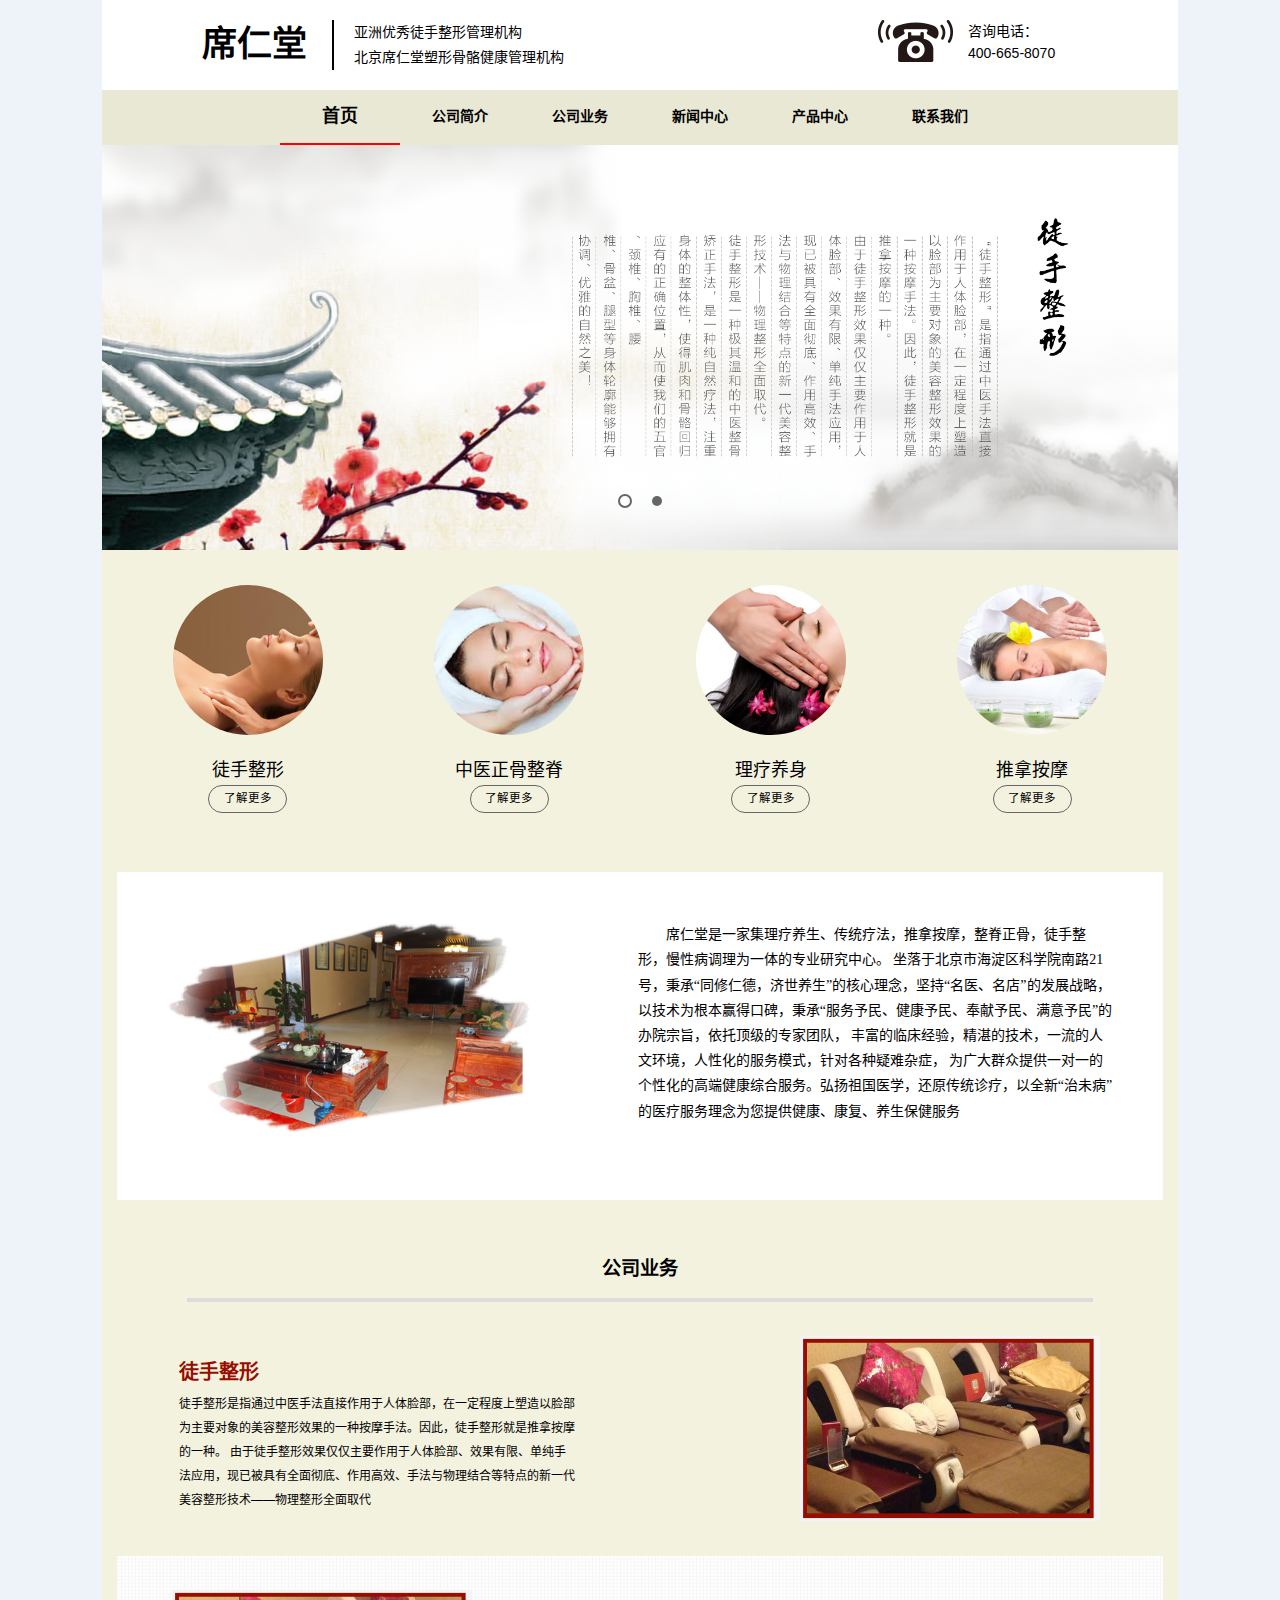
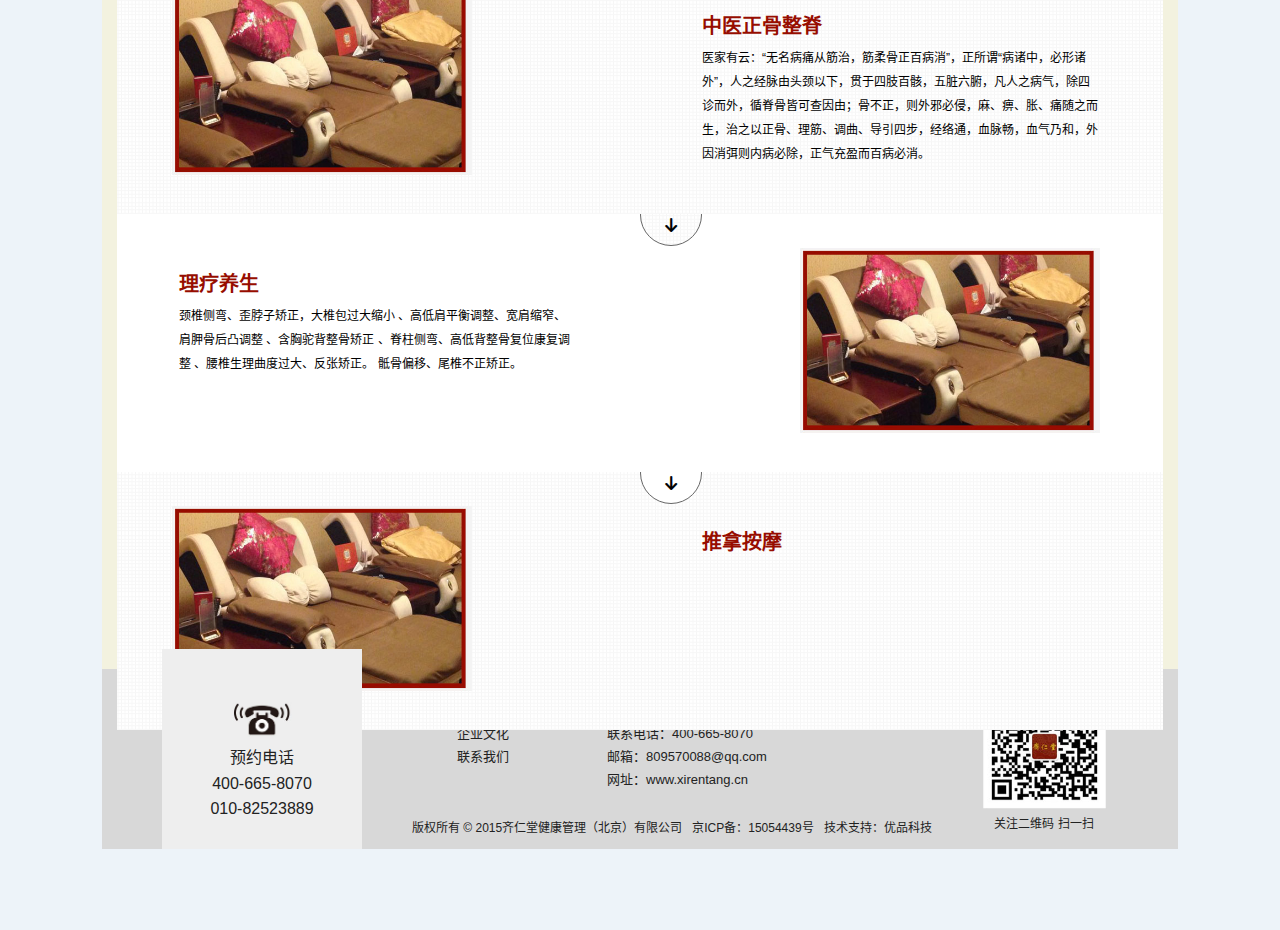
<file: index.html>
<!DOCTYPE html>
<html lang="zh-cn">
<head>
    <meta charset="utf-8">
    <meta http-equiv="X-UA-Compatible" content="IE=edge">
    <meta name="viewport" content="width=device-width, initial-scale=1.0">
    <script src="js/jquery-1.9.1.js"></script>
    <link href="css/style.css" rel="stylesheet" type="text/css">
    <script src="js/js.js"></script>
    <title>席仁堂</title>
    <style>
        #one{width: 100%;height: 405px;background-color: #3c763d;position: relative;overflow: hidden}
        #one div.controller{display: none;position: absolute;width: 30px;height: 60px;top: 1.4rem;
            background-color:transparent;font-size: 45px;font-weight: bold;color: orange;text-align: center;
            line-height: 60px;font-family:宋体}
        #one div.controller.on{background-color: rgba(0,0,0,.2);cursor: pointer}
        #one div.left{left: .2rem;}
        #one div.right{right: .2rem;}
        .list{width: 20000px;height: 100%;background-color: #2b2b2b;position: absolute}
        .list li{float: left;}
        .list li img{width: 1092px ; height: 100%;}
        #one .num{bottom: 40px;left: 0;position: absolute;text-align: center;width: 100%;}
        #one .num li{display: inline-block;width: .08rem;height: .08rem;border-radius: 50%;background-color: #666;
            cursor: pointer;margin: 0 .08rem;vertical-align: middle;}
        #one .num li.on{background-color: #fff;border: 2px solid #666;}
        #two{width: 100%;height: 13.43rem;background-color:#f4f4f4;}
        #two div.more{width: 100%;height: 2.1rem;margin-bottom: .3rem}
        .more-list{width: 100%;height: 100%;box-sizing: border-box;font-size: 15px;list-style: none}
        .more-list li{float: left;width: 25%;height: 100%;background-repeat: no-repeat;text-align: center}
        .more-list li div{width: 150px;height:150px;margin: 20px auto;border-radius: 50%;}
        .more-list li:nth-child(1) div{ background-image: url("img/14.jpg");background-size: cover;}
        .more-list li:nth-child(2) div{ background-image: url("img/9.jpg");background-size: cover}
        .more-list li:nth-child(3) div{ background-image: url("img/10.jpg");background-size: cover}
        .more-list li:nth-child(4) div{ background-image: url("img/13.jpg");background-size: cover}
        .more-list p{font-size: .14rem;height: 30px;line-height: 30px;}
        .more-list span{line-height: .2rem;display: inline-block;width: .6rem;height: .2rem;border: 1px solid #666;
       font-size: .09rem;border-radius: 50px;cursor: pointer;}
        .company{width: 100%;height: 327.84px;background-color: #fff}
        .company_img{width:45%;height:100%;text-align: center;float: left;box-sizing: border-box;padding:50px 40px;}
        .company_img img{width: 373px;height: 210px}
        .company_txt{width:55%;height: 100%;float: left;font-size: .11rem;line-height: 1.8;overflow: hidden}
        .company_txt p{margin:50px;text-indent: 2em;font-family: 微软雅黑;font-size: 14px}

        /*业务start*/
        .yewu{width: 100%;height: 10rem;line-height: 2;}
        .yewu h2{font-size: .15rem;margin-top: 50px;margin-bottom: 10px}
        .yewu-list{width: 100%;height: 1092.8px;}
        .yewu-list li{width: 100%;height: 258px;overflow: hidden;}
        .yewu-li{width: 50%;height: 50%;float: left;margin-top:50px;box-sizing: border-box;padding: 0 62px}
        .yewu-list h3{ font-size:20px;text-align: left;color: red}
        .yewu-list p{font-size: 12px}
        .yewu-li-img{width: 50%;height: 100%;float: left}
        .yewu-li-img img{width: 300px;height: 185px;margin-top: 34px}
        .yewu-list li:nth-child(odd) img{margin-left: 160px;}
        .yewu-list li:nth-child(even) img{margin-left: 55px}
        .yewu-list li:nth-child(even){background-image: url("img/bg.png")}
        .yewu-list li:nth-child(3),.yewu-list li:nth-child(4){background-color:#fff;position: relative}
        /*向下按钮start*/
        @media screen and (max-width: 960px) {
            .down {
                display: none;
            }
        }
        .down{width: 60px;height: 60px;border: 1px solid #666;position: absolute;left: 50%;top: -30px;
            font-size: 15px;border-radius: 50%;color: black;}
        .down i{position: absolute;left: 37%;top: 41%}
        .down1{background-image: url("img/bg.png")}
        .down2{background-color: #fff}
        /*业务end*/
    </style>
</head>
<body>
<header id="header">
    <div class="logo">
        <div class="logo-left">
            <div class="logo-left1">
                <a href="index.html">席仁堂</a>
            </div>
            <div class="logo-left2">
                <p>亚洲优秀徒手整形管理机构</p>
                <p>北京席仁堂塑形骨骼健康管理机构</p>
            </div>
        </div>
        <div class="logo-right">
            <img src="img/dianhua.png">
            <div class="tel">
                <p>咨询电话：</p>
                <p>400-665-8070</p>
            </div>
        </div>
    </div>
</header>

    <nav id="nav">
        <ul>
            <li><a href="index.html">首页</a></li>
            <li id="jianjie"><a href="#">公司简介</a></li>
            <li id="yewu"><a href="#">公司业务</a></li>
            <li><a href="news_center.html">新闻中心</a></li>
            <li><a href="product_center.html">产品中心</a></li>
            <li><a href="contact.html">联系我们</a></li>
        </ul>
    </nav>
    <!--轮播图-->
  <section id="one">
        <ul class="list">
            <li><img src="img/gundong.png" alt=""></li>
            <li><img src="img/gundong2.jpg" alt=""></li>
        </ul>
        <ul class="num">
        </ul>
        <div class="controller left"><span>&lt;</span></div>
        <div class="controller right"><span>&gt;</span></div>
    </section>
<section id="two">
    <div style="width: 100%; height: 100%; background-color: #f3f2df; box-sizing: border-box; padding: 15px">

         <div class="more">
                <ul class="more-list">
                    <li>
                        <div></div>
                        <p>徒手整形</p>
                        <span id="tushou">了解更多</span>
                    </li>
                    <li>
                        <div></div>
                        <p>中医正骨整脊</p>
                        <span id="zhenggu">了解更多</span>
                    </li>
                    <li>
                        <div></div>
                        <p>理疗养身</p>
                        <span id="liliao">了解更多</span>
                    </li>
                    <li>
                        <div></div>
                        <p>推拿按摩</p>
                        <span id="anmo">了解更多</span>
                    </li>
                </ul>
            </div>
            <div class="company">
                <div class="company_img">
                    <img src="img/company.png" alt="">
                </div>
                <div class="company_txt">
                    <p>
                        席仁堂是一家集理疗养生、传统疗法，推拿按摩，整脊正骨，徒手整形，慢性病调理为一体的专业研究中心。
                        坐落于北京市海淀区科学院南路21号，秉承“同修仁德，济世养生”的核心理念，坚持“名医、名店”的发展战略，
                        以技术为根本赢得口碑，秉承“服务予民、健康予民、奉献予民、满意予民”的办院宗旨，依托顶级的专家团队，
                        丰富的临床经验，精湛的技术，一流的人文环境，人性化的服务模式，针对各种疑难杂症，
                        为广大群众提供一对一的个性化的高端健康综合服务。弘扬祖国医学，还原传统诊疗，以全新“治未病”
                        的医疗服务理念为您提供健康、康复、养生保健服务
                    </p>
                </div>
            </div>
            <div class="yewu" id="yewu">
                <h2 style="text-align: center">公司业务</h2>
                <ul class="yewu-list">
                    <li>
                        <div class="line" style="border: 2px solid gainsboro;margin: 0 70px"></div>
                            <div class="yewu-li">
                                <h3 style="color: #970d00">徒手整形</h3>
                                <p>
                                    徒手整形是指通过中医手法直接作用于人体脸部，在一定程度上塑造以脸部为主要对象的美容整形效果的一种按摩手法。因此，徒手整形就是推拿按摩的一种。
                            由于徒手整形效果仅仅主要作用于人体脸部、效果有限、单纯手法应用，现已被具有全面彻底、作用高效、手法与物理结合等特点的新一代美容整形技术——物理整形全面取代</p>
                    
                                </p>
                            </div>
                            <div class="yewu-li-img">
                                <img src="img/tushou.jpg" alt="">
                        </div>
                    </li>
                    <li>
                        <div class="yewu-li-img">
                            <img src="img/tushou.jpg" alt="">
                        </div>
                        <div class="yewu-li">
                            <h3 style="color: #970d00">中医正骨整脊</h3>
                            <p>
                                医家有云：“无名病痛从筋治，筋柔骨正百病消”，正所谓“病诸中，必形诸外”，人之经脉由头颈以下，贯于四肢百骸，五脏六腑，凡人之病气，除四诊而外，循脊骨皆可查因由；骨不正，则外邪必侵，麻、痹、胀、痛随之而生，治之以正骨、理筋、调曲、导引四步，经络通，血脉畅，血气乃和，外因消弭则内病必除，正气充盈而百病必消。
                    
                            </p>
                        </div>
                    </li>
                    <li>
                        <div class="down down1">
                            <i id="down-1" class="icon iconfont">&#xe62e;</i>
                        </div>
                        <div class="yewu-li">
                            <h3 style="color: #970d00">理疗养生</h3>
                            <p>
                                颈椎侧弯、歪脖子矫正，大椎包过大缩小 、高低肩平衡调整、宽肩缩窄、肩胛骨后凸调整 、含胸驼背整骨矫正 、脊柱侧弯、高低背整骨复位康复调整 、腰椎生理曲度过大、反张矫正。 骶骨偏移、尾椎不正矫正。
                    
                            </p>
                        </div>
                        <div class="yewu-li-img">
                            <img src="img/tushou.jpg" alt="">
                        </div>

                    </li>
                    <li>
                        <div class="yewu-li-img">
                            <img src="img/tushou.jpg" alt="">
                        </div>
                        <div class="yewu-li">
                            <h3 style="color: #970d00">推拿按摩</h3>
                            <p></p>
                        </div>
                        <div class="down down2">
                            <i id="down-2" class="icon iconfont">&#xe62e;</i>
                        </div>
                    </li>
                </ul>
            </div>


        </div>
    <div id="goTop">
        <a href="#"><img src="img/goTop.png"></a>
    </div>
</section>
    <footer>
        <div class="tel">
            <img src="img/tel.jpg">
            <p>预约电话</p>
            <p>400-665-8070</p>
            <p>010-82523889</p>
        </div>
        <div class="middle_foot">
            <div class="foot_1">
                <ul>
                    <li><a title="人才招聘" href="#" target="_blank">人才招聘</a></li>
                    <li><a title="企业文化" href="#" target="_blank">企业文化</a></li>
                    <li><a title="联系我们" href="#" target="_blank">联系我们</a></li>
                </ul>
            </div>
            <div class="foot_2">
                <ul>
                    <li>地址：北京市海淀区科学院南路21号</li>
                    <li>联系电话：400-665-8070</li>
                    <li>邮箱：<a href="mailto:809570088@qq.com">809570088@qq.com</a></li>
                    <li>网址：<a href="http://www.xirentang.cn">www.xirentang.cn</a></li>
                </ul>
            </div>
            <div class="copyright">
                <p>版权所有&nbsp;&copy;&nbsp;2015齐仁堂健康管理（北京）有限公司&nbsp;&nbsp;&nbsp;京ICP备：<a href="http://www.miitbeian.gov.cn/" target="_self">15054439号</a>&nbsp;&nbsp;&nbsp;技术支持：优品科技</p>
            </div>
        </div>
        <div class="qrCode">
            <img src="img/qrCode.jpg" >
            <p>关注二维码 扫一扫</p>
        </div>
    </footer>
<script>
    var cssEl =  document.createElement('style');
    document.documentElement.firstElementChild.appendChild(cssEl);
    //设置html的font-size
    function setRem(){
        var dpr = 1;
        var pxPerRem = document.documentElement.clientWidth * dpr / 10;
        cssEl.innerHTML = 'html{font-size:' + pxPerRem + 'px!important;}';
    };
    //1rem = 136px
    setRem();
</script>

    <script>
        //nav样式
        $(function () {
            $("#one").hover(function () {
                $('.controller').addClass('on').stop().show(500)
            }, function () {
                $('.controller').stop().hide(500)
            });
        });
        //轮播
        $(function(){
            var i=0;
            // 克隆节点
            var clone=$(".list li").first().clone();
            $(".list").append(clone);
            var size=$(".list li").size();
            //创建底部按钮
            for(var j=0;j<size-1;j++){
                $(".num").append("<li></li>")
            }
            $(".num li:first").addClass("on")
            //left
            $(".left").click(function(){
                moveL();
            });
            //right
            $(".right").click(function(){
                moveR();
            });
            function moveL(){
                i++;
                if(i==size){
                    $(".list").css('left',0);
                    i=1;
                };
                if(i==4){
                    $(".num li").eq(0).addClass('on').siblings().removeClass('on')
                }
                $(".list").stop().animate({
                    left:-1092*i
                },500);
                $(".num li").eq(i).addClass('on').siblings().removeClass('on')
            }
            function moveR(){
                i--;
                if(i==-1){
                    $(".list").css('left',-(size-1)*1092)
                    i=size-2;
                }
                $(".list").stop().animate({
                    left:-1092*i
                },500);
                $(".num li").eq(i).addClass('on').siblings().removeClass('on')
            }

            //底部圆点鼠标悬浮事件
            $(".num li").hover(function(){
                var index=$(this).index();
                i=index;
                $(".list").stop().animate({
                    left:-1092*index
                },500);
                $(this).addClass('on').siblings().removeClass('on')
            })
            // 自动播放
            var timer=setInterval(function(){
                moveL();
            },4000);

            $("#one").hover(function(){
                clearInterval(timer)
            },function(){
                timer=setInterval(function(){
                    moveL();
                },4000)
            })
        })
        //导航到指定位置
        $(function () {
            $("#jianjie").click(function () {
                var len = $(".more-list").offset().top;
                $('html,body').animate({scrollTop: len}, 800);
            });

            $("#yewu").click(function () {
                var len = $(".yewu").offset().top - 50;
                $('html,body').animate({scrollTop: len}, 800);
            });

            $(".down1").click(function () {
                var len = $(".yewu-list li:eq(2)").offset().top;
                $('html,body').animate({scrollTop: len}, 500);
            });

            $(".down2").click(function () {
                var len = $(".yewu-list li:eq(3)").offset().top;
                $('html,body').animate({scrollTop: len}, 500);
            })
        })


    </script>
</body>
</html>
</file>
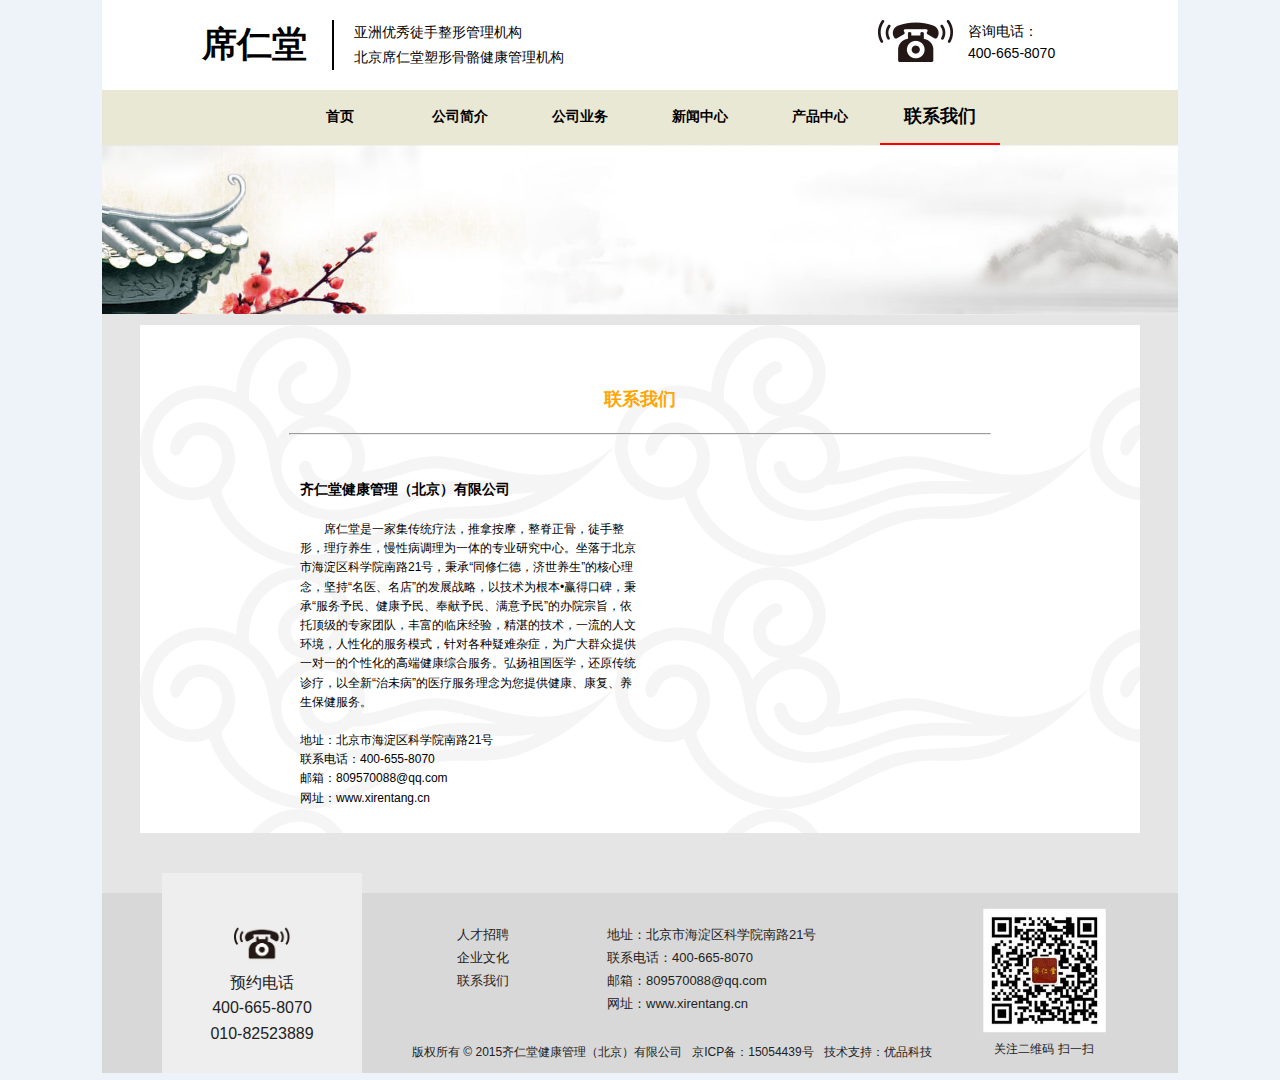
<file: contact.html>
<!DOCTYPE html>
<html lang="en">
<head>
    <meta charset="UTF-8">
    <title>席仁堂</title>
    <script src="js/jquery-1.9.1.js"></script>
    <script src="js/js.js"></script>
    <script type="text/javascript" src="http://webapi.amap.com/maps?v=1.3&key=45aa6861dc4175a5945d67177f4d7147"></script>
    <link href="css/style.css" rel="stylesheet" type="text/css" >
    <link rel="icon" href="img/icon.png" />
</head>
<body>
<header id="header">
    <div class="logo">
        <div class="logo-left">
            <div class="logo-left1">
                <a href="index.html">席仁堂</a>
            </div>
            <div class="logo-left2">
                <p>亚洲优秀徒手整形管理机构</p>
                <p>北京席仁堂塑形骨骼健康管理机构</p>
            </div>
        </div>
        <div class="logo-right">
            <img src="img/dianhua.png">
            <div class="tel">
                <p>咨询电话：</p>
                <p>400-665-8070</p>
            </div>
        </div>
    </div>
</header>

<nav id="nav">
    <ul>
        <li><a href="index.html">首页</a></li>
        <li><a href="index.html#two">公司简介</a></li>
        <li><a href="index.html#company">公司业务</a></li>
        <li><a href="news_center.html">新闻中心</a></li>
        <li><a href="product_center.html">产品中心</a></li>
        <li><a href="contact.html">联系我们</a></li>
    </ul>
</nav>
<content id="content">
    <div id="hengfu">
        <img src="img/hengfu_0000.jpg">
    </div>
    <div id="newsContainer">
        <div id="news">
            <h2>联系我们</h2>
            <br>
            <hr>
            <br>
            <br>
            <div id="contactUs">
                <div id="contactLeft">
                    <h3>齐仁堂健康管理（北京）有限公司</h3>
                    <br>
                    <p class="desc">席仁堂是一家集传统疗法，推拿按摩，整脊正骨，徒手整形，理疗养生，慢性病调理为一体的专业研究中心。坐落于北京市海淀区科学院南路21号，秉承“同修仁德，济世养生”的核心理念，坚持“名医、名店”的发展战略，以技术为根本•赢得口碑，秉承“服务予民、健康予民、奉献予民、满意予民”的办院宗旨，依托顶级的专家团队，丰富的临床经验，精湛的技术，一流的人文环境，人性化的服务模式，针对各种疑难杂症，为广大群众提供一对一的个性化的高端健康综合服务。弘扬祖国医学，还原传统诊疗，以全新“治未病”的医疗服务理念为您提供健康、康复、养生保健服务。</p>
                    <br>
                    <p>地址：北京市海淀区科学院南路21号</p>
                    <p>联系电话：400-655-8070</p>
                    <p>邮箱：809570088@qq.com</p>
                    <p>网址：www.xirentang.cn</p>
                </div>
                <div id="map"></div>
            </div>
        </div>
    </div>
</content>
<footer >
    <div class="tel">
        <img src="img/tel.jpg">
        <p>预约电话</p>
        <p>400-665-8070</p>
        <p>010-82523889</p>
    </div>
    <div class="middle_foot">
        <div class="foot_1">
            <ul>
                <li><a title="人才招聘" href="#" target="_blank">人才招聘</a></li>
                <li><a title="企业文化" href="#" target="_blank">企业文化</a></li>
                <li><a title="联系我们" href="#" target="_blank">联系我们</a></li>
            </ul>
        </div>
        <div class="foot_2">
            <ul>
                <li>地址：北京市海淀区科学院南路21号</li>
                <li>联系电话：400-665-8070</li>
                <li>邮箱：<a href="mailto:809570088@qq.com">809570088@qq.com</a></li>
                <li>网址：<a href="http://www.xirentang.cn">www.xirentang.cn</a></li>
            </ul>
        </div>
        <div class="copyright">
            <p>版权所有&nbsp;&copy;&nbsp;2015齐仁堂健康管理（北京）有限公司&nbsp;&nbsp;&nbsp;京ICP备：<a href="http://www.miitbeian.gov.cn/" target="_self">15054439号</a>&nbsp;&nbsp;&nbsp;技术支持：优品科技</p>
        </div>
    </div>
    <div class="qrCode">
        <img src="img/qrCode.jpg" >
        <p>关注二维码 扫一扫</p>
    </div>
</footer>
</body>
</html>
</file>
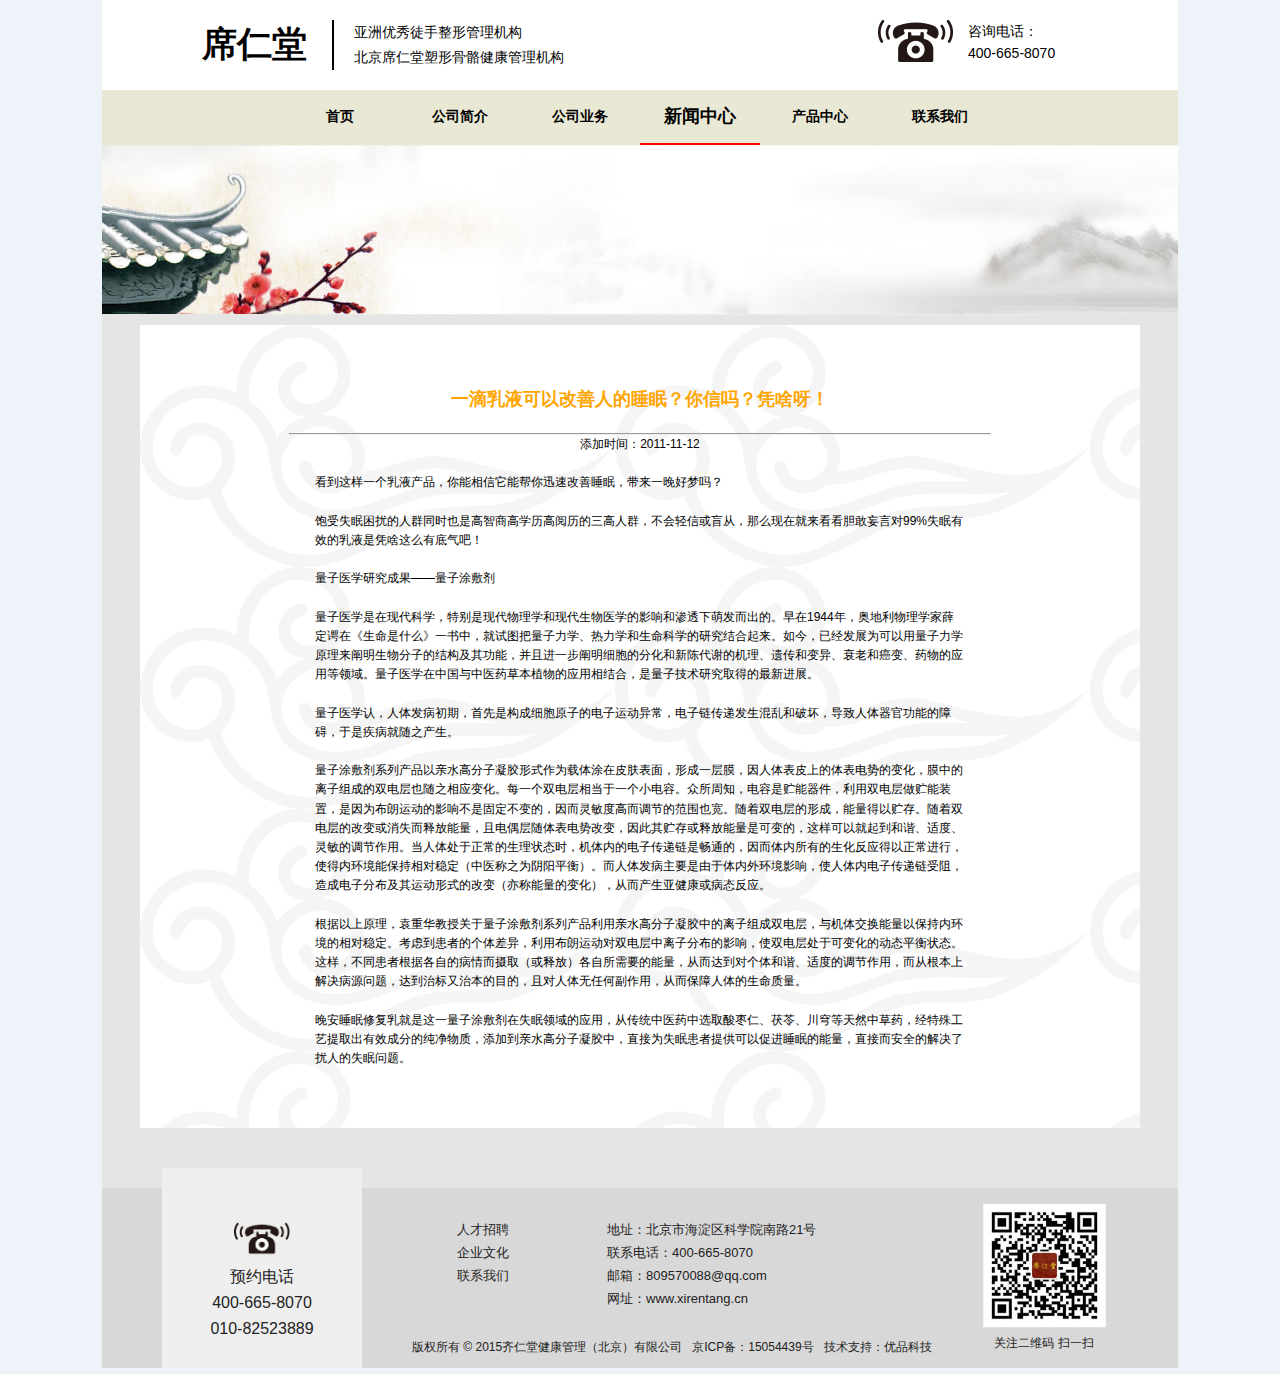
<file: news01.html>
<!DOCTYPE html>
<html lang="en">
<head>
    <meta charset="UTF-8">
    <title>席仁堂123</title>
    <script src="js/jquery-1.9.1.js"></script>
    <link href="css/style.css" rel="stylesheet" type="text/css" >
    <link rel="icon" href="img/icon.png" />
</head>
<body>
<header id="header">
    <div class="logo">
        <div class="logo-left">
            <div class="logo-left1">
                <a href="index.html">席仁堂</a>
            </div>
            <div class="logo-left2">
                <p>亚洲优秀徒手整形管理机构</p>
                <p>北京席仁堂塑形骨骼健康管理机构</p>
            </div>
        </div>
        <div class="logo-right">
            <img src="img/dianhua.png">
            <div class="tel">
                <p>咨询电话：</p>
                <p>400-665-8070</p>
            </div>
        </div>
    </div>
</header>
<nav id="nav">
    <ul>
        <li><a href="index.html">首页</a></li>
        <li><a href="index.html#two">公司简介</a></li>
        <li><a href="index.html#company">公司业务</a></li>
        <li><a href="news_center.html">新闻中心</a></li>
        <li><a href="product_center.html">产品中心</a></li>
        <li><a href="contact.html">联系我们</a></li>
    </ul>
</nav>
<content id="content">
    <div id="hengfu">
        <img src="img/hengfu_0000.jpg">
    </div>
    <div id="newsContainer">
        <div id="news">
            <h2>一滴乳液可以改善人的睡眠？你信吗？凭啥呀！</h2>
            <br>
            <hr>
            <span>添加时间：2011-11-12</span>
            <br>
            <br>
            <div class="news">
                <p>看到这样一个乳液产品，你能相信它能帮你迅速改善睡眠，带来一晚好梦吗？</p>
                <br>
                <p>饱受失眠困扰的人群同时也是高智商高学历高阅历的三高人群，不会轻信或盲从，那么现在就来看看胆敢妄言对99%失眠有效的乳液是凭啥这么有底气吧！</p>
                <br>
                <p>量子医学研究成果——量子涂敷剂</p>
                <br>
                <p>量子医学是在现代科学，特别是现代物理学和现代生物医学的影响和渗透下萌发而出的。早在1944年，奥地利物理学家薛定谔在《生命是什么》一书中，就试图把量子力学、热力学和生命科学的研究结合起来。如今，已经发展为可以用量子力学原理来阐明生物分子的结构及其功能，并且进一步阐明细胞的分化和新陈代谢的机理、遗传和变异、衰老和癌变、药物的应用等领域。量子医学在中国与中医药草本植物的应用相结合，是量子技术研究取得的最新进展。</p>
                <br>
                <p>量子医学认，人体发病初期，首先是构成细胞原子的电子运动异常，电子链传递发生混乱和破坏，导致人体器官功能的障碍，于是疾病就随之产生。</p>
                <br>
                <p>量子涂敷剂系列产品以亲水高分子凝胶形式作为载体涂在皮肤表面，形成一层膜，因人体表皮上的体表电势的变化，膜中的离子组成的双电层也随之相应变化。每一个双电层相当于一个小电容。众所周知，电容是贮能器件，利用双电层做贮能装置，是因为布朗运动的影响不是固定不变的，因而灵敏度高而调节的范围也宽。随着双电层的形成，能量得以贮存。随着双电层的改变或消失而释放能量，且电偶层随体表电势改变，因此其贮存或释放能量是可变的，这样可以就起到和谐、适度、灵敏的调节作用。当人体处于正常的生理状态时，机体内的电子传递链是畅通的，因而体内所有的生化反应得以正常进行，使得内环境能保持相对稳定（中医称之为阴阳平衡）。而人体发病主要是由于体内外环境影响，使人体内电子传递链受阻，造成电子分布及其运动形式的改变（亦称能量的变化），从而产生亚健康或病态反应。</p>
                <br>
                <p>根据以上原理，袁重华教授关于量子涂敷剂系列产品利用亲水高分子凝胶中的离子组成双电层，与机体交换能量以保持内环境的相对稳定。考虑到患者的个体差异，利用布朗运动对双电层中离子分布的影响，使双电层处于可变化的动态平衡状态。这样，不同患者根据各自的病情而摄取（或释放）各自所需要的能量，从而达到对个体和谐、适度的调节作用，而从根本上解决病源问题，达到治标又治本的目的，且对人体无任何副作用，从而保障人体的生命质量。</p>
                <br>
                <p>晚安睡眠修复乳就是这一量子涂敷剂在失眠领域的应用，从传统中医药中选取酸枣仁、茯苓、川穹等天然中草药，经特殊工艺提取出有效成分的纯净物质，添加到亲水高分子凝胶中，直接为失眠患者提供可以促进睡眠的能量，直接而安全的解决了扰人的失眠问题。</p>
            </div>

        </div>
    </div>
</content>
<div id="goTop">
<a href="#"><img src="img/goTop.png"></a>
</div>
<footer >
    <div class="tel">
        <img src="img/tel.jpg">
        <p>预约电话</p>
        <p>400-665-8070</p>
        <p>010-82523889</p>
    </div>
    <div class="middle_foot">
        <div class="foot_1">
            <ul>
                <li><a title="人才招聘" href="#" target="_blank">人才招聘</a></li>
                <li><a title="企业文化" href="#" target="_blank">企业文化</a></li>
                <li><a title="联系我们" href="#" target="_blank">联系我们</a></li>
            </ul>
        </div>
        <div class="foot_2">
            <ul>
                <li>地址：北京市海淀区科学院南路21号</li>
                <li>联系电话：400-665-8070</li>
                <li>邮箱：<a href="mailto:809570088@qq.com">809570088@qq.com</a></li>
                <li>网址：<a href="http://www.xirentang.cn">www.xirentang.cn</a></li>
            </ul>
        </div>
        <div class="copyright">
            <p>版权所有&nbsp;&copy;&nbsp;2015齐仁堂健康管理（北京）有限公司&nbsp;&nbsp;&nbsp;京ICP备：<a href="http://www.miitbeian.gov.cn/" target="_self">15054439号</a>&nbsp;&nbsp;&nbsp;技术支持：优品科技</p>
        </div>
    </div>
    <div class="qrCode">
        <img src="img/qrCode.jpg" >
        <p>关注二维码 扫一扫</p>
    </div>
</footer>
<script src="js/js.js"></script>
</body>
</html>
</file>
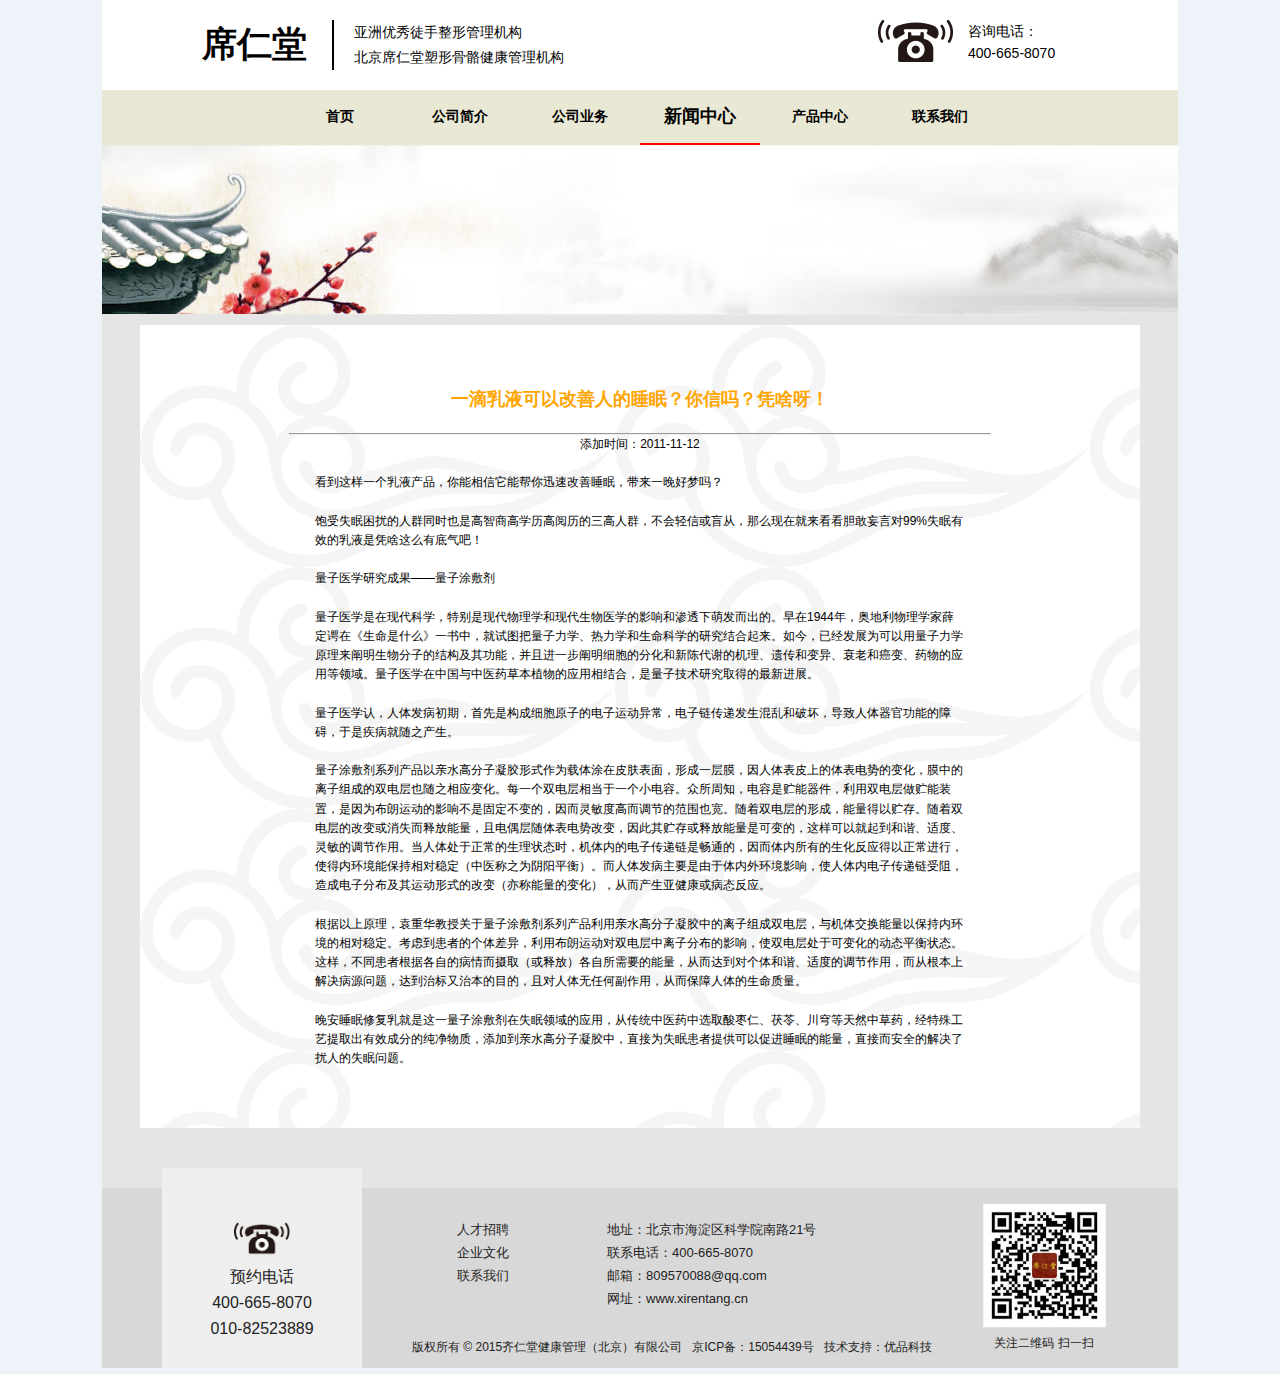
<file: news02.html>
<!DOCTYPE html>
<html lang="en">
<head>
    <meta charset="UTF-8">
    <title>席仁堂</title>
    <script src="js/jquery-1.9.1.js"></script>
    <link href="css/style.css" rel="stylesheet" type="text/css" >
    <link rel="icon" href="img/icon.png" />
</head>
<body>
<header id="header">
    <div class="logo">
        <div class="logo-left">
            <div class="logo-left1">
                <a href="index.html">席仁堂</a>
            </div>
            <div class="logo-left2">
                <p>亚洲优秀徒手整形管理机构</p>
                <p>北京席仁堂塑形骨骼健康管理机构</p>
            </div>
        </div>
        <div class="logo-right">
            <img src="img/dianhua.png">
            <div class="tel">
                <p>咨询电话：</p>
                <p>400-665-8070</p>
            </div>
        </div>
    </div>
</header>
<nav id="nav">
    <ul>
        <li><a href="index.html">首页</a></li>
        <li><a href="index.html#two">公司简介</a></li>
        <li><a href="index.html#company">公司业务</a></li>
        <li><a href="news_center.html">新闻中心</a></li>
        <li><a href="product_center.html">产品中心</a></li>
        <li><a href="contact.html">联系我们</a></li>
    </ul>
</nav>
<content id="content">
    <div id="hengfu">
        <img src="img/hengfu_0000.jpg">
    </div>
    <div id="newsContainer">
        <div id="news">
            <h2>一滴乳液可以改善人的睡眠？你信吗？凭啥呀！</h2>
            <br>
            <hr>
            <span>添加时间：2011-11-12</span>
            <br>
            <br>
            <div class="news">
                <p>看到这样一个乳液产品，你能相信它能帮你迅速改善睡眠，带来一晚好梦吗？</p>
                <br>
                <p>饱受失眠困扰的人群同时也是高智商高学历高阅历的三高人群，不会轻信或盲从，那么现在就来看看胆敢妄言对99%失眠有效的乳液是凭啥这么有底气吧！</p>
                <br>
                <p>量子医学研究成果——量子涂敷剂</p>
                <br>
                <p>量子医学是在现代科学，特别是现代物理学和现代生物医学的影响和渗透下萌发而出的。早在1944年，奥地利物理学家薛定谔在《生命是什么》一书中，就试图把量子力学、热力学和生命科学的研究结合起来。如今，已经发展为可以用量子力学原理来阐明生物分子的结构及其功能，并且进一步阐明细胞的分化和新陈代谢的机理、遗传和变异、衰老和癌变、药物的应用等领域。量子医学在中国与中医药草本植物的应用相结合，是量子技术研究取得的最新进展。</p>
                <br>
                <p>量子医学认，人体发病初期，首先是构成细胞原子的电子运动异常，电子链传递发生混乱和破坏，导致人体器官功能的障碍，于是疾病就随之产生。</p>
                <br>
                <p>量子涂敷剂系列产品以亲水高分子凝胶形式作为载体涂在皮肤表面，形成一层膜，因人体表皮上的体表电势的变化，膜中的离子组成的双电层也随之相应变化。每一个双电层相当于一个小电容。众所周知，电容是贮能器件，利用双电层做贮能装置，是因为布朗运动的影响不是固定不变的，因而灵敏度高而调节的范围也宽。随着双电层的形成，能量得以贮存。随着双电层的改变或消失而释放能量，且电偶层随体表电势改变，因此其贮存或释放能量是可变的，这样可以就起到和谐、适度、灵敏的调节作用。当人体处于正常的生理状态时，机体内的电子传递链是畅通的，因而体内所有的生化反应得以正常进行，使得内环境能保持相对稳定（中医称之为阴阳平衡）。而人体发病主要是由于体内外环境影响，使人体内电子传递链受阻，造成电子分布及其运动形式的改变（亦称能量的变化），从而产生亚健康或病态反应。</p>
                <br>
                <p>根据以上原理，袁重华教授关于量子涂敷剂系列产品利用亲水高分子凝胶中的离子组成双电层，与机体交换能量以保持内环境的相对稳定。考虑到患者的个体差异，利用布朗运动对双电层中离子分布的影响，使双电层处于可变化的动态平衡状态。这样，不同患者根据各自的病情而摄取（或释放）各自所需要的能量，从而达到对个体和谐、适度的调节作用，而从根本上解决病源问题，达到治标又治本的目的，且对人体无任何副作用，从而保障人体的生命质量。</p>
                <br>
                <p>晚安睡眠修复乳就是这一量子涂敷剂在失眠领域的应用，从传统中医药中选取酸枣仁、茯苓、川穹等天然中草药，经特殊工艺提取出有效成分的纯净物质，添加到亲水高分子凝胶中，直接为失眠患者提供可以促进睡眠的能量，直接而安全的解决了扰人的失眠问题。</p>
            </div>

        </div>
    </div>
</content>
<div id="goTop">
<a href="#"><img src="img/goTop.png"></a>
</div>
<footer >
    <div class="tel">
        <img src="img/tel.jpg">
        <p>预约电话</p>
        <p>400-665-8070</p>
        <p>010-82523889</p>
    </div>
    <div class="middle_foot">
        <div class="foot_1">
            <ul>
                <li><a title="人才招聘" href="#" target="_blank">人才招聘</a></li>
                <li><a title="企业文化" href="#" target="_blank">企业文化</a></li>
                <li><a title="联系我们" href="#" target="_blank">联系我们</a></li>
            </ul>
        </div>
        <div class="foot_2">
            <ul>
                <li>地址：北京市海淀区科学院南路21号</li>
                <li>联系电话：400-665-8070</li>
                <li>邮箱：<a href="mailto:809570088@qq.com">809570088@qq.com</a></li>
                <li>网址：<a href="http://www.xirentang.cn">www.xirentang.cn</a></li>
            </ul>
        </div>
        <div class="copyright">
            <p>版权所有&nbsp;&copy;&nbsp;2015齐仁堂健康管理（北京）有限公司&nbsp;&nbsp;&nbsp;京ICP备：<a href="http://www.miitbeian.gov.cn/" target="_self">15054439号</a>&nbsp;&nbsp;&nbsp;技术支持：优品科技</p>
        </div>
    </div>
    <div class="qrCode">
        <img src="img/qrCode.jpg" >
        <p>关注二维码 扫一扫</p>
    </div>
</footer>
<script src="js/js.js"></script>
</body>
</html>
</file>
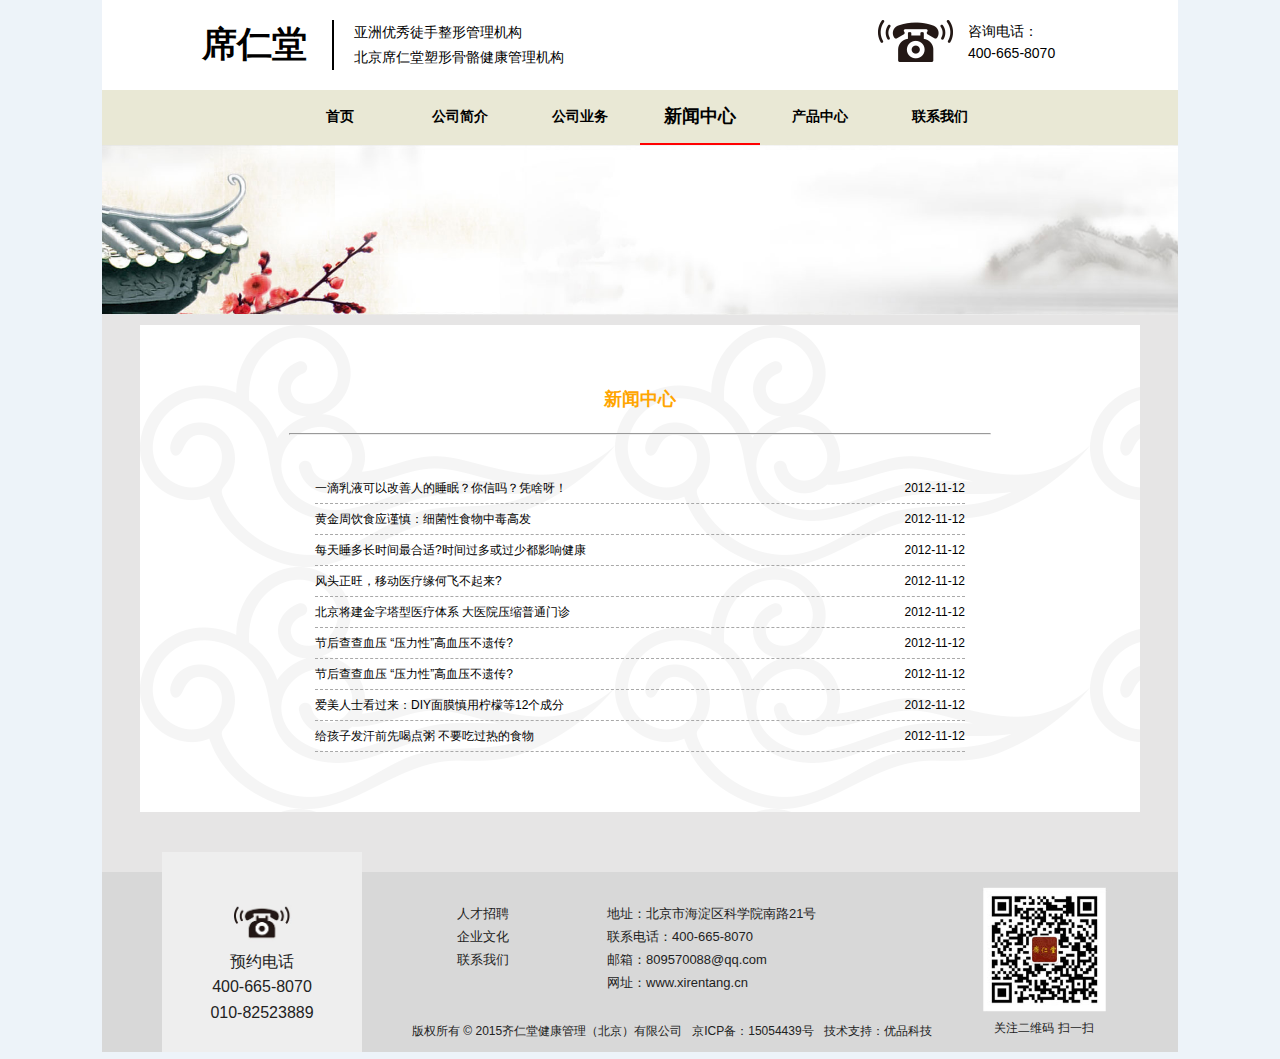
<file: news_center.html>
<!DOCTYPE html>
<html lang="en">
<head>
    <meta charset="UTF-8">
    <title>席仁堂</title>
    <script src="js/jquery-1.9.1.js"></script>
    <script src="js/js.js"></script>
    <link href="css/style.css" rel="stylesheet" type="text/css" >
    <link rel="icon" href="img/icon.png"/>
</head>
<body>
<header id="header">
    <div class="logo">
        <div class="logo-left">
            <div class="logo-left1">
                <a href="index.html">席仁堂</a>
            </div>
            <div class="logo-left2">
                <p>亚洲优秀徒手整形管理机构</p>
                <p>北京席仁堂塑形骨骼健康管理机构</p>
            </div>
        </div>
        <div class="logo-right">
            <img src="img/dianhua.png">
            <div class="tel">
                <p>咨询电话：</p>
                <p>400-665-8070</p>
            </div>
        </div>
    </div>
</header>
    <nav id="nav">
        <ul>
            <li><a href="index.html">首页</a></li>
            <li><a href="index.html#two">公司简介</a></li>
            <li><a href="index.html#company">公司业务</a></li>
            <li><a href="news_center.html">新闻中心</a></li>
            <li><a href="product_center.html">产品中心</a></li>
            <li><a href="contact.html">联系我们</a></li>
        </ul>
    </nav>
    <content id="content">
        <div id="hengfu">
            <img src="img/hengfu_0000.jpg">
        </div>
        <div id="newsContainer">
            <div id="news">
                <h2>新闻中心</h2>
                <br>
                <hr>
                <br>
                <br>
                <ul>
                    <li><a href="news01.html"><span class="con">一滴乳液可以改善人的睡眠？你信吗？凭啥呀！</span><span class="date">2012-11-12</span></a></li>
                    <li><a href="news02.html"><span class="con">黄金周饮食应谨慎：细菌性食物中毒高发</span><span class="date">2012-11-12</span></a></li>
                    <li><a href="news03.html"><span class="con">每天睡多长时间最合适?时间过多或过少都影响健康</span><span class="date">2012-11-12</span></a></li>
                    <li><a href="news04.html"><span class="con">风头正旺，移动医疗缘何飞不起来?</span><span class="date">2012-11-12</span></a></li>
                    <li><a href="news05.html"><span class="con">北京将建金字塔型医疗体系 大医院压缩普通门诊</span><span class="date">2012-11-12</span></a></li>
                    <li><a href="news06.html"><span class="con">节后查查血压 “压力性”高血压不遗传?</span><span class="date">2012-11-12</span></a></li>
                    <li><a href="news07.html"><span class="con">节后查查血压 “压力性”高血压不遗传?</span><span class="date">2012-11-12</span></a></li>
                    <li><a href="news08.html"><span class="con">爱美人士看过来：DIY面膜慎用柠檬等12个成分</span><span class="date">2012-11-12</span></a></li>
                    <li><a href="news09.html"><span class="con">给孩子发汗前先喝点粥 不要吃过热的食物</span><span class="date">2012-11-12</span></a></li>

                </ul>

            </div>
        </div>
    </content>
    <footer >
        <div class="tel">
            <img src="img/tel.jpg">
            <p>预约电话</p>
            <p>400-665-8070</p>
            <p>010-82523889</p>
        </div>
        <div class="middle_foot">
            <div class="foot_1">
                <ul>
                    <li><a title="人才招聘" href="#" target="_blank">人才招聘</a></li>
                    <li><a title="企业文化" href="#" target="_blank">企业文化</a></li>
                    <li><a title="联系我们" href="#" target="_blank">联系我们</a></li>
                </ul>
            </div>
            <div class="foot_2">
                <ul>
                    <li>地址：北京市海淀区科学院南路21号</li>
                    <li>联系电话：400-665-8070</li>
                    <li>邮箱：<a href="mailto:809570088@qq.com">809570088@qq.com</a></li>
                    <li>网址：<a href="http://www.xirentang.cn">www.xirentang.cn</a></li>
                </ul>
            </div>
            <div class="copyright">
                <p>版权所有&nbsp;&copy;&nbsp;2015齐仁堂健康管理（北京）有限公司&nbsp;&nbsp;&nbsp;京ICP备：<a href="http://www.miitbeian.gov.cn/" target="_self">15054439号</a>&nbsp;&nbsp;&nbsp;技术支持：优品科技</p>
            </div>
        </div>
        <div class="qrCode">
            <img src="img/qrCode.jpg" >
            <p>关注二维码 扫一扫</p>
        </div>
    </footer>
</body>
</html>
</file>
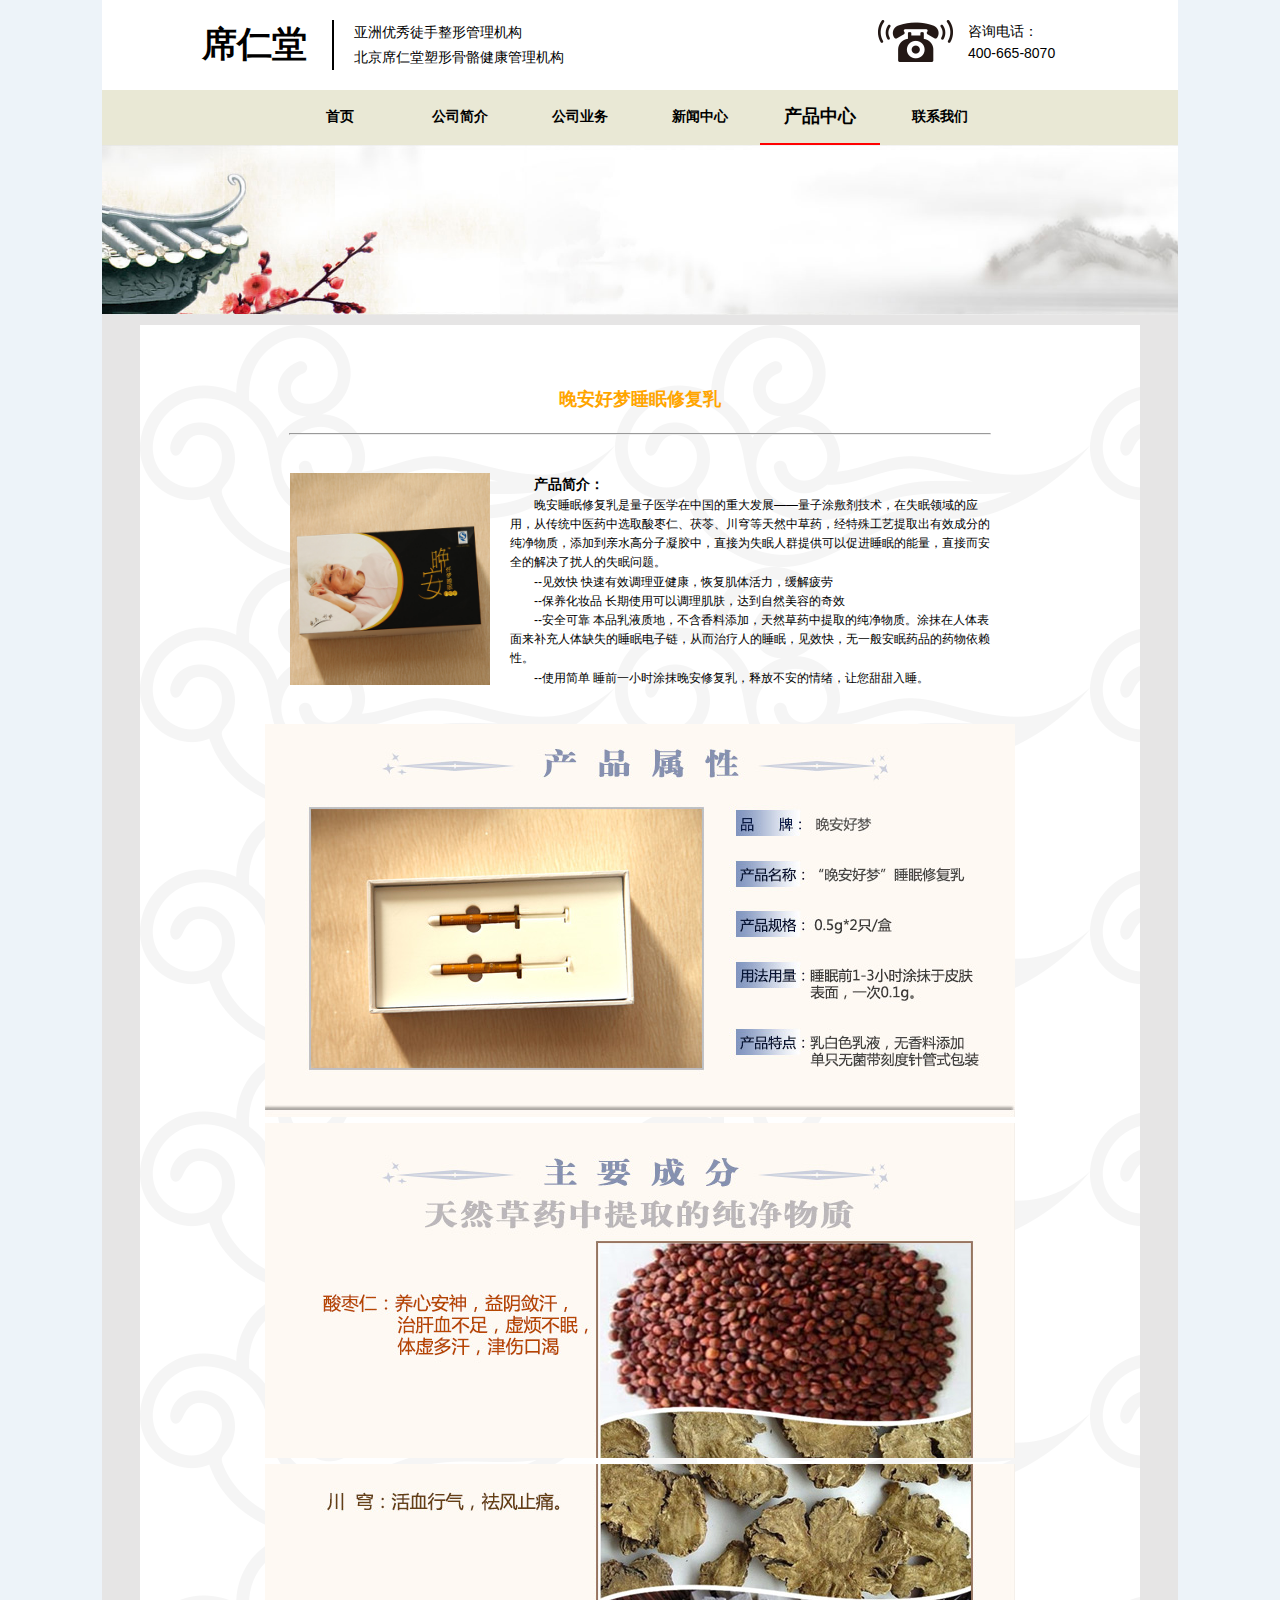
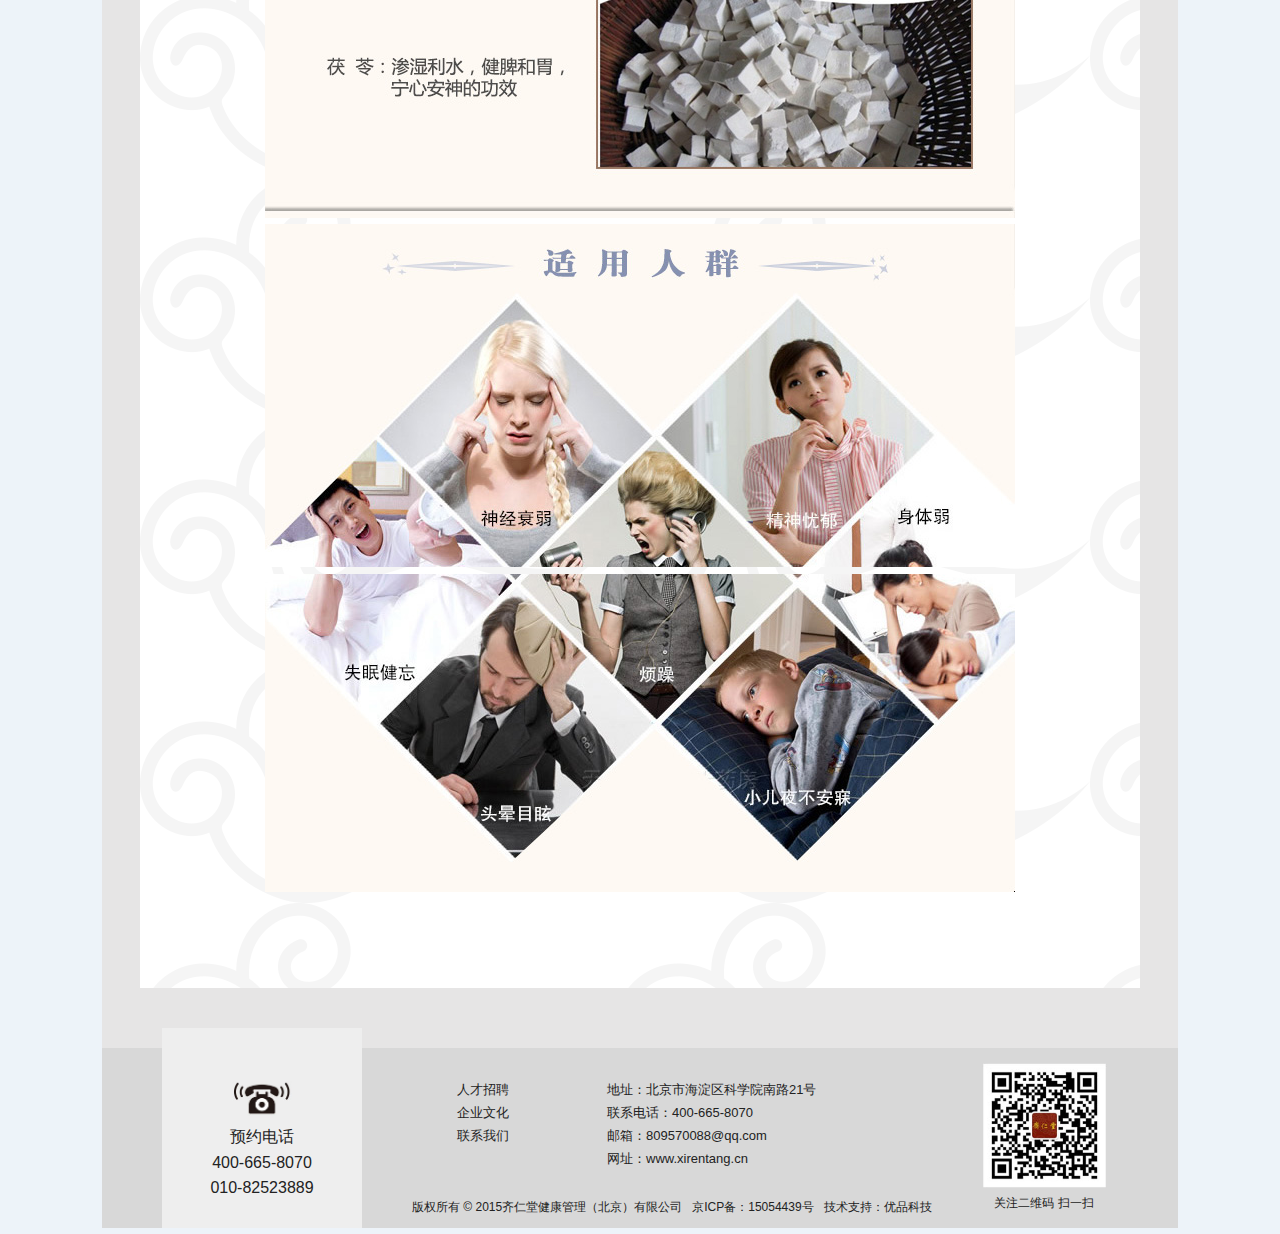
<file: product01.html>
<!DOCTYPE html>
<html lang="en">
<head>
    <meta charset="UTF-8">
    <title>席仁堂</title>
    <script src="js/jquery-1.9.1.js"></script>
    <script src="js/js.js"></script>
    <link href="css/style.css" rel="stylesheet" type="text/css" >
    <link rel="icon" href="http://img.wezhan.cn/59588_favicon.ico" />
</head>
<body>
    <header id="header">
        <div class="logo">
            <div class="logo-left">
                <div class="logo-left1">
                    <a href="index.html">席仁堂</a>
                </div>
                <div class="logo-left2">
                    <p>亚洲优秀徒手整形管理机构</p>
                    <p>北京席仁堂塑形骨骼健康管理机构</p>
                </div>
            </div>
            <div class="logo-right">
                <img src="img/dianhua.png">
                <div class="tel">
                    <p>咨询电话：</p>
                    <p>400-665-8070</p>
                </div>
            </div>
        </div>
    </header>
    <nav id="nav">
        <ul>
            <li><a href="index.html">首页</a></li>
            <li><a href="index.html#jianjie">公司简介</a></li>
            <li><a href="index.html#yewu">公司业务</a></li>
            <li><a href="news_center.html">新闻中心</a></li>
            <li><a href="product_center.html" class="on">产品中心</a></li>
            <li><a href="contact.html">联系我们</a></li>
        </ul>
    </nav>
    <content id="content">
        <div id="hengfu">
            <img src="img/hengfu_0000.jpg">
        </div>
        <div id="productContainer">
            <div id="products">
                <h2>晚安好梦睡眠修复乳</h2>
                <br>
                <hr>
                <br>
                <br>
                <div id="product_detail_01">
                    <img src="img/chanpintu5.jpeg">
                    <div id="product_desc">
                        <h3>产品简介：</h3>
                        <p>晚安睡眠修复乳是量子医学在中国的重大发展——量子涂敷剂技术，在失眠领域的应用，从传统中医药中选取酸枣仁、茯苓、川穹等天然中草药，经特殊工艺提取出有效成分的纯净物质，添加到亲水高分子凝胶中，直接为失眠人群提供可以促进睡眠的能量，直接而安全的解决了扰人的失眠问题。</p>
                        <p>--见效快 快速有效调理亚健康，恢复肌体活力，缓解疲劳</p>
                        <p>--保养化妆品 长期使用可以调理肌肤，达到自然美容的奇效</p>
                        <p>--安全可靠 本品乳液质地，不含香料添加，天然草药中提取的纯净物质。涂抹在人体表面来补充人体缺失的睡眠电子链，从而治疗人的睡眠，见效快，无一般安眠药品的药物依赖性。</p>
                        <p>--使用简单 睡前一小时涂抹晚安修复乳，释放不安的情绪，让您甜甜入睡。</p>
                    </div>
                </div>
                <div id="product_detail_02">
                    <img src="img/chanpinjieshao2.jpeg">
                    <img src="img/chanpinjieshao3.jpeg">
                    <img src="img/chanpinjieshao4.jpeg">
                    <img src="img/chanpinjieshao5.jpeg">
                    <img src="img/chanpinjieshao6.jpeg">
                </div>


            </div>
        </div>
    </content>
    <footer>
        <div class="tel">
            <img src="img/tel.jpg">
            <p>预约电话</p>
            <p>400-665-8070</p>
            <p>010-82523889</p>
        </div>
        <div class="middle_foot">
            <div class="foot_1">
                <ul>
                    <li><a title="人才招聘" href="#" target="_blank">人才招聘</a></li>
                    <li><a title="企业文化" href="#" target="_blank">企业文化</a></li>
                    <li><a title="联系我们" href="#" target="_blank">联系我们</a></li>
                </ul>
            </div>
            <div class="foot_2">
                <ul>
                    <li>地址：北京市海淀区科学院南路21号</li>
                    <li>联系电话：400-665-8070</li>
                    <li>邮箱：<a href="mailto:809570088@qq.com">809570088@qq.com</a></li>
                    <li>网址：<a href="http://www.xirentang.cn">www.xirentang.cn</a></li>
                </ul>
            </div>
            <div class="copyright">
                <p>版权所有&nbsp;&copy;&nbsp;2015齐仁堂健康管理（北京）有限公司&nbsp;&nbsp;&nbsp;京ICP备：<a href="http://www.miitbeian.gov.cn/" target="_self">15054439号</a>&nbsp;&nbsp;&nbsp;技术支持：优品科技</p>
            </div>
        </div>
        <div class="qrCode">
            <img src="img/qrCode.jpg" >
            <p>关注二维码 扫一扫</p>
        </div>
    </footer>
    <div id="goTop">
        <a href="#"><img src="img/goTop.png"></a>
    </div>
</body>
</html>
</file>
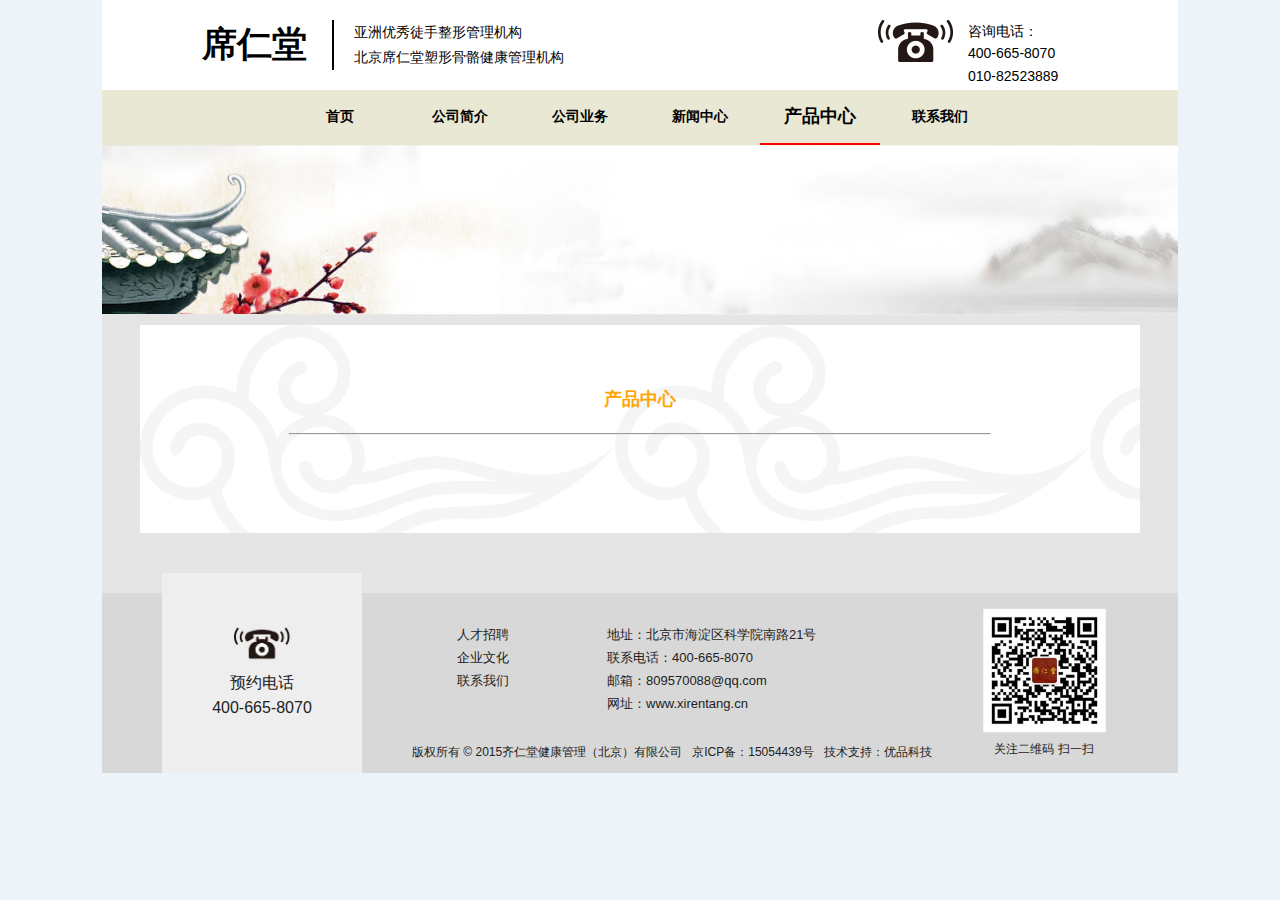
<file: product_center.html>
<!DOCTYPE html>
<html lang="en">
<head>
    <meta charset="UTF-8">
    <title>席仁堂</title>
    <script src="js/jquery-1.9.1.js"></script>
    <script src="js/js.js"></script>
    <link href="css/style.css" rel="stylesheet" type="text/css" >
    <link rel="icon" href="img/icon.png" />
</head>
<body>
<header id="header">
    <div class="logo">
        <div class="logo-left">
            <div class="logo-left1">
                <a href="index.html">席仁堂</a>
            </div>
            <div class="logo-left2">
                <p>亚洲优秀徒手整形管理机构</p>
                <p>北京席仁堂塑形骨骼健康管理机构</p>
            </div>
        </div>
        <div class="logo-right">
            <img src="img/dianhua.png">
            <div class="tel">
                <p>咨询电话：</p>
                <p>400-665-8070</p>
                <p>010-82523889</p>
            </div>
        </div>
    </div>
</header>
    <nav id="nav">
        <ul>
            <li><a href="index.html">首页</a></li>
            <li><a href="index.html#two">公司简介</a></li>
            <li><a href="index.html#company">公司业务</a></li>
            <li><a href="news_center.html">新闻中心</a></li>
            <li><a href="product_center.html">产品中心</a></li>
            <li><a href="contact.html">联系我们</a></li>
        </ul>
    </nav>
    <content id="content">
        <div id="hengfu">
            <img src="img/hengfu_0000.jpg">
        </div>
        <div id="productContainer">
            <div id="products">
                <h2>产品中心</h2>
                <br>
                <hr>
                <br>
                <br>
                <!--<ul>
                    <a href="product01.html">
                        <li>
                            <img src="img/product_05.jpg">
                            <div id="product_item">
                                <h3>专家诊脉</h3>
                                <div class="desc">专家诊脉专家诊脉专家诊脉专家诊脉专家诊脉专家诊脉专家诊脉家诊脉专家诊脉专家诊脉</div>
                            </div>
                        </li>
                    </a>
                    <a href="product01.html">
                        <li>
                            <img src="img/product_05.jpg">
                            <div id="product_item">
                                <h3>专家诊脉</h3>
                                <div class="desc">专家诊脉专家诊脉专家诊脉专家诊脉专家诊脉专家诊脉专家诊脉家诊脉专家诊脉专家诊脉</div>
                            </div>
                        </li>
                    </a>
                </ul>
                <ul>
                    <a href="product01.html">
                        <li>
                            <img src="img/product_05.jpg">
                            <div id="product_item">
                                <h3>专家诊脉</h3>
                                <div class="desc">专家诊脉专家诊脉专家诊脉专家诊脉专家诊脉专家诊脉专家诊脉家诊脉专家诊脉专家诊脉</div>
                            </div>
                        </li>
                    </a>
                    <a href="#">
                        <li>
                            <img src="img/product_05.jpg">
                            <div id="product_item">
                                <h3>专家诊脉</h3>
                                <div class="desc">专家诊脉专家诊脉专家诊脉专家诊脉专家诊脉专家诊脉专家诊脉家诊脉专家诊脉专家诊脉</div>
                            </div>
                        </li>
                    </a>
                </ul>
                <ul>
                    <a href="#">
                        <li>
                            <img src="img/product_05.jpg">
                            <div id="product_item">
                                <h3>专家诊脉</h3>
                                <div class="desc">专家诊脉专家诊脉专家诊脉专家诊脉专家诊脉专家诊脉专家诊脉家诊脉专家诊脉专家诊脉</div>
                            </div>
                        </li>
                    </a>
                    <a href="#">
                        <li>
                            <img src="img/product_05.jpg">
                            <div id="product_item">
                                <h3>专家诊脉</h3>
                                <div class="desc">专家诊脉专家诊脉专家诊脉专家诊脉专家诊脉专家诊脉专家诊脉家诊脉专家诊脉专家诊脉</div>
                            </div>
                        </li>
                    </a>
                </ul>-->
            </div>
        </div>
    </content>
    <footer >
        <div class="tel">
            <img src="img/tel.jpg">
            <p>预约电话</p>
            <p>400-665-8070</p>
        </div>
        <div class="middle_foot">
            <div class="foot_1">
                <ul>
                    <li><a title="人才招聘" href="#" target="_blank">人才招聘</a></li>
                    <li><a title="企业文化" href="#" target="_blank">企业文化</a></li>
                    <li><a title="联系我们" href="#" target="_blank">联系我们</a></li>
                </ul>
            </div>
            <div class="foot_2">
                <ul>
                    <li>地址：北京市海淀区科学院南路21号</li>
                    <li>联系电话：400-665-8070</li>
                    <li>邮箱：<a href="mailto:809570088@qq.com">809570088@qq.com</a></li>
                    <li>网址：<a href="http://www.xirentang.cn">www.xirentang.cn</a></li>
                </ul>
            </div>
            <div class="copyright">
                <p>版权所有&nbsp;&copy;&nbsp;2015齐仁堂健康管理（北京）有限公司&nbsp;&nbsp;&nbsp;京ICP备：<a href="http://www.miitbeian.gov.cn/" target="_self">15054439号</a>&nbsp;&nbsp;&nbsp;技术支持：优品科技</p>
            </div>
        </div>
        <div class="qrCode">
            <img src="img/qrCode.jpg" >
            <p>关注二维码 扫一扫</p>
        </div>
    </footer>
</body>
</html>
</file>
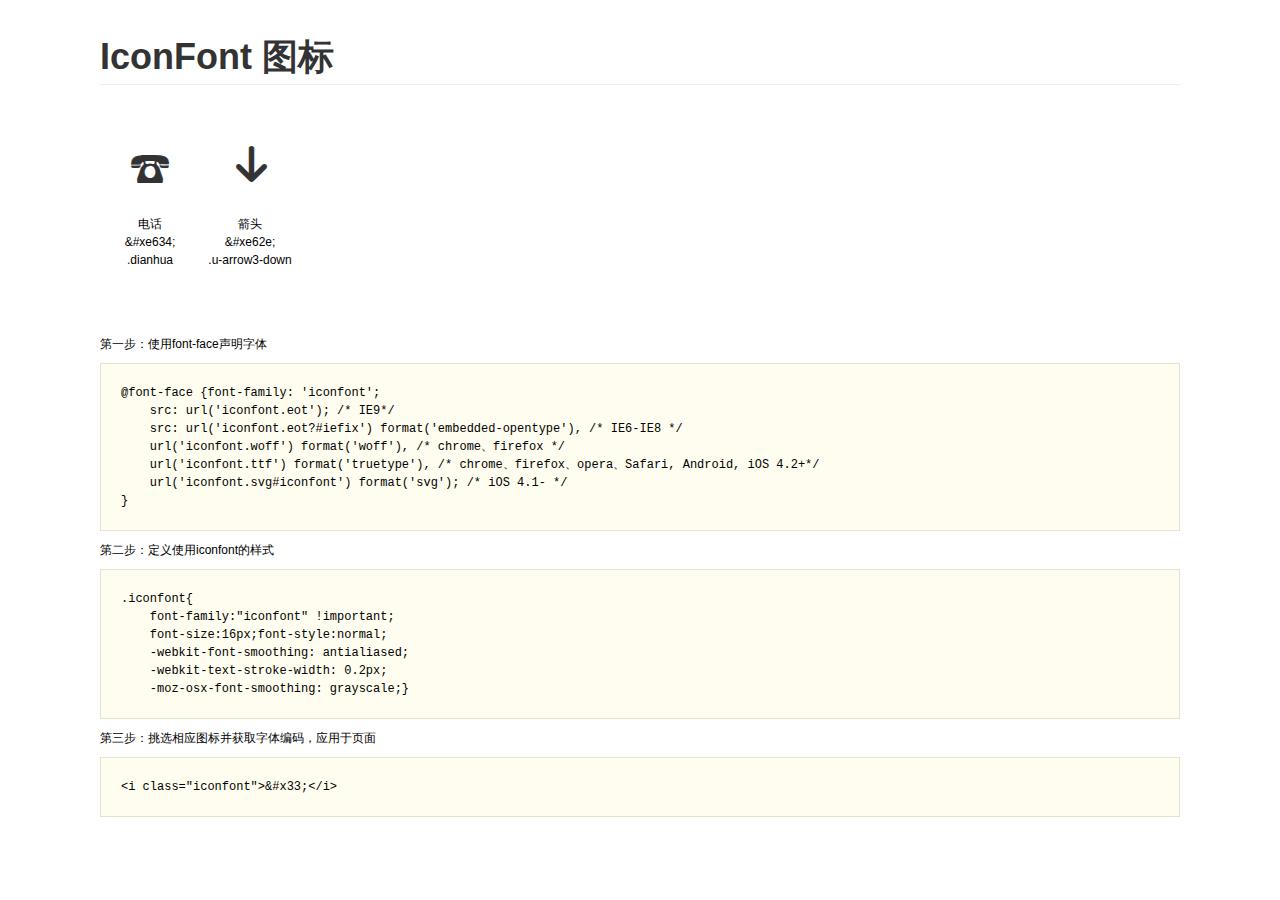
<file: iconfont/demo.html>
<!DOCTYPE html>
<html>
<head>
    <meta charset="utf-8"/>
    <title>IconFont</title>
    <link rel="stylesheet" href="demo.css">
    <link rel="stylesheet" href="iconfont.css">
</head>
<body>
    <div class="main">
        <h1>IconFont 图标</h1>
        <ul class="icon_lists clear">
            
                <li>
                <i class="icon iconfont">&#xe634;</i>
                    <div class="name">电话</div>
                    <div class="code">&amp;#xe634;</div>
                    <div class="fontclass">.dianhua</div>
                </li>
            
                <li>
                <i class="icon iconfont">&#xe62e;</i>
                    <div class="name">箭头</div>
                    <div class="code">&amp;#xe62e;</div>
                    <div class="fontclass">.u-arrow3-down</div>
                </li>
            
        </ul>


        <div class="helps">
            第一步：使用font-face声明字体
            <pre>
@font-face {font-family: 'iconfont';
    src: url('iconfont.eot'); /* IE9*/
    src: url('iconfont.eot?#iefix') format('embedded-opentype'), /* IE6-IE8 */
    url('iconfont.woff') format('woff'), /* chrome、firefox */
    url('iconfont.ttf') format('truetype'), /* chrome、firefox、opera、Safari, Android, iOS 4.2+*/
    url('iconfont.svg#iconfont') format('svg'); /* iOS 4.1- */
}
</pre>
第二步：定义使用iconfont的样式
            <pre>
.iconfont{
    font-family:"iconfont" !important;
    font-size:16px;font-style:normal;
    -webkit-font-smoothing: antialiased;
    -webkit-text-stroke-width: 0.2px;
    -moz-osx-font-smoothing: grayscale;}
</pre>
第三步：挑选相应图标并获取字体编码，应用于页面
<pre>
&lt;i class="iconfont"&gt;&amp;#x33;&lt;/i&gt;
</pre>
        </div>

    </div>
</body>
</html>
</file>
<file: css/style.css>
/*格式化所有浏览器*/
@font-face {font-family: "iconfont";
    src: url('../iconfont/iconfont.eot?t=1468649320'); /* IE9*/
    src: url('../iconfont/iconfont.eot?t=1468649320#iefix') format('embedded-opentype'), /* IE6-IE8 */
    url('../iconfont/iconfont.woff?t=1468649320') format('woff'), /* chrome, firefox */
    url('../iconfont/iconfont.ttf?t=1468649320') format('truetype'), /* chrome, firefox, opera, Safari, Android, iOS 4.2+*/
    url('../iconfont/iconfont.svg?t=1468649320#iconfont') format('svg'); /* iOS 4.1- */
}

.iconfont {
    font-family:"iconfont" !important;
    font-size:16px;
    font-style:normal;
    -webkit-font-smoothing: antialiased;
    -webkit-text-stroke-width: 0.2px;
    -moz-osx-font-smoothing: grayscale;
}
.icon-dianhua:before { content: "\e634"; }
.icon-u-arrow3-down:before { content: "\e62e"; }
* {
    margin: 0px;
    padding:0px
}
body {
    width: 1076px;
    margin: 0 auto;
    background-color: #edf3f9;
}

body, button, input, select, textarea {
    font: 12px/1.6 "Hiragino Sans GB",STHeiti,"微软黑体","Microsoft YaHei",Helvetica,Arial,serif;
}

.wrap{
    width: 1366px;
    padding: 0 136.6px;
    box-sizing: border-box;
}

/*header部分*/
#header {
    height:90px;
    width: 1076px;
    background-color: white;
}
#header .logo{
    height:90px;
    width: 1076px;
    display: inline-block;
}
#header .logo .logo-left{
    height:90px;
    width:400px;
    margin-left: 100px;
    float: left;
}
#header .logo .logo-left .logo-left1{
    height:50px;
    width:130px;
    float: left;
    line-height: 50px;
    font-size: 35px;
    font-family: 华文隶书;
    font-weight: bold;
    margin: 20px 0;
}
#header .logo .logo-left .logo-left1 a{
    color: black;
    text-decoration: none;
}
#header .logo .logo-left .logo-left2{
    height:50px;
    width:220px;
    float: left;
    font-size: 14px;
    line-height: 25px;
    margin: 20px 0;
    padding-left: 20px;
    border-left: 2px solid black;
}

#header .logo .logo-right{
    height:50px;
    width:300px;
    margin: 20px 0;
    float: right;
}
#header .logo .logo-right img{
    float: left;
}
#header .logo .logo-right .tel{
    font-size: 14px;
    float: left;
    margin: 0 15px;
}

#nav {
    height: 55px;
    background-color: #e9e8d5;
}

#nav ul {
    margin: 0 auto;
    height: 55px;
    width: 720px;
}

#nav ul li{
    list-style: none;
    width:120px;
    line-height: 52px;
    float:left;
    font-weight: bold;
    font-size: 14px;
    text-align: center;

}

#nav ul li a {
    height:53px;
    width: 120px;
    display: block;
}
#nav ul li a.on {
    border-bottom: 2px solid red;
    font-size: large;
}
    /*新闻中心*/
#nav ul li a:link ,#xirentang a:link,#news li a:link{
    text-decoration: none;
    color: black;
}

#nav ul li a:visited ,#xirentang a:visited ,#news li a:visited{
    text-decoration: none;
    color: black;
}

#nav ul li a:hover{
    font-size: larger;
    text-decoration: none;
    color: black;
}
#xirentang a:hover ,#news li a:hover{
    text-decoration: none;
    color: black;
}

#nav ul li a:active, #xirentang a:active,#news li a:active{
    text-decoration: none;
    color: black;
}

#hengfu , #hengfu img {
    width:1076px;
    height:170px;
}

#newsContainer {
    background-color: #e6e5e5;
    padding-top: 10px;
    padding-bottom: 60px;
}

#news {
    margin: 0 auto;
    width: 1000px;
    background-color: white;
    text-align: center;
    padding: 60px 0;
    background-image: url("../img/xiangyun.png");

}


#news h2 {
    color:orange;
}
#news hr {
    width:700px;
    margin: 0 auto;
}

#news ul li {
    list-style: none;
    height: 30px;
    width: 650px;
    margin: 0 auto;
    border-bottom: 1px dashed darkgrey;
    line-height: 30px;
    color: darkgrey;
}

#news .con {
    float: left;
}

#news .date {
    float:right;
}
.news {
    width: 650px;
    text-align: left;
    margin: 0 auto;
}

@media screen and (max-width: 600px) {

}
@media screen and (min-width: 600px) {

}
@media screen and (min-width: 1200px){

}

/*联系我们*/

#contactUs {
    width: 690px;
    height: 300px;
    margin: 0 auto;
}

#contactLeft {
    width: 340px;
    height: 290px;
    float: left;
    text-align: left;
    padding: 5px;
}

#map {
    width: 320px;
    height: 300px;
    float: left;
    margin-left: 20px;
}

.desc {
    text-indent: 2em;
}

/*
返回顶部
*/
#goTop {
    width:32px;
    height:32px;
    position: fixed;
    bottom:30px;
    right:20px;
    display: none;
}

/* footer */
footer {
    width: 100%;
    height: 180px;
    color: #222;
    background: #d8d8d8;
    display:inline-block;
}

footer div{
    float: left;
    margin: 15px 0;
}
footer ul li {
    line-height: 23px;
    list-style: none;
    font-size: 13px;
}
footer .tel{
    width: 200px;
    height: 200px;
    margin: 0 0px 0 60px;
    background: #eeeeee;
    position: relative;
    top: -20px;
}
footer .tel img {
    width:60px;
    height: 40px;
    margin: 50px 70px 0 70px;
}
footer .tel p{
    text-align: center;
    font-size: 16px;
}

footer .middle_foot{
    margin: 0 50px;
}
footer .middle_foot .foot_1,footer .middle_foot .foot_2{
    float: left;
    height: 110px;
    margin: 15px;
}
footer .middle_foot .copyright{
    height: 20px;
    clear: both;
    margin: 10px 0;
}
footer .foot_1 ul{
    margin: 15px 30px;
}
footer .foot_1 ul li{
    width:70px;
}
footer .foot_2 ul{
    margin: 15px 20px;
}
footer .foot_2 ul li{
    width:235px;
}
footer a{
    color: #222;
    text-decoration: none;
}
footer a:hover{
    color: #222;
    text-decoration: underline;
}
footer  .qrCode{
    height:150px;
}
footer .qrCode img{
    width: 125px;
    height: 125px;
}
footer .qrCode p{
    text-align: center;
}

/*产品中心*/

#productContainer {
    background-color: #e6e5e5;
    padding-top: 10px;
    padding-bottom: 60px;
}

#products {
    margin: 0 auto;
    width: 1000px;
    background-color: white;
    background-image: url("../img/xiangyun.png");
    text-align: center;
    padding: 60px 0;
}

#products h2 {
    color:orange;
}
#products hr {
    width:700px;
    margin: 0 auto;
}

#products ul{
    display: inline-block;
    margin: 0 auto;
}

#products ul li {
    list-style: none;
    /*    height: 110px;
        width: 320px;*/
    margin: 6px;
    border: 1px solid #c6c6c6;
    border-left: #d7a647 solid 4px;
    float: left;

}

#products ul li img{
    width: 124px;
    height: 94px;
    margin: 8px;
    float: left;
}
#products ul li #product_item{
    width: 160px;
    height: 94px;
    margin: 8px 12px 8px 8px;
    float: left;
}
#products ul li #product_item h3{
    color: #333;
    font-weight:normal;
    text-align: left;
    line-height: 16px;
}
#products ul li #product_item .desc{
    color: #333;
    width: 160px;
    height: 74px;
    text-align: left;
    font-size: 8px;
    line-height: 18.5px;
    margin-top: 4px;
    float: left;
}

/*  产品详细页面   */

#products #product_detail_01{
    display: inline-block;
}
#products #product_detail_01 img{
    width: 200px;
    height: 212px;
    float: left;
}
#products #product_detail_01 #product_desc{
    width: 480px;
    text-align: left;
    text-indent:2em;
    margin-left: 20px;
    float: left;
}
#products #product_detail_02{
    margin: 30px auto;
}
</file>
<file: iconfont/iconfont.css>
@font-face {font-family: "iconfont";
  src: url('iconfont.eot?t=1468649320'); /* IE9*/
  src: url('iconfont.eot?t=1468649320#iefix') format('embedded-opentype'), /* IE6-IE8 */
  url('iconfont.woff?t=1468649320') format('woff'), /* chrome, firefox */
  url('iconfont.ttf?t=1468649320') format('truetype'), /* chrome, firefox, opera, Safari, Android, iOS 4.2+*/
  url('iconfont.svg?t=1468649320#iconfont') format('svg'); /* iOS 4.1- */
}

.iconfont {
  font-family:"iconfont" !important;
  font-size:16px;
  font-style:normal;
  -webkit-font-smoothing: antialiased;
  -webkit-text-stroke-width: 0.2px;
  -moz-osx-font-smoothing: grayscale;
}
.icon-dianhua:before { content: "\e634"; }
.icon-u-arrow3-down:before { content: "\e62e"; }
</file>
<file: iconfont/demo.css>
*{margin: 0;padding: 0;list-style: none;}
/*
KISSY CSS Reset
理念：1. reset 的目的不是清除浏览器的默认样式，这仅是部分工作。清除和重置是紧密不可分的。
2. reset 的目的不是让默认样式在所有浏览器下一致，而是减少默认样式有可能带来的问题。
3. reset 期望提供一套普适通用的基础样式。但没有银弹，推荐根据具体需求，裁剪和修改后再使用。
特色：1. 适应中文；2. 基于最新主流浏览器。
维护：玉伯<lifesinger@gmail.com>, 正淳<ragecarrier@gmail.com>
 */

/** 清除内外边距 **/
body, h1, h2, h3, h4, h5, h6, hr, p, blockquote, /* structural elements 结构元素 */
dl, dt, dd, ul, ol, li, /* list elements 列表元素 */
pre, /* text formatting elements 文本格式元素 */
form, fieldset, legend, button, input, textarea, /* form elements 表单元素 */
th, td /* table elements 表格元素 */ {
  margin: 0;
  padding: 0;
}

/** 设置默认字体 **/
body,
button, input, select, textarea /* for ie */ {
  font: 12px/1.5 tahoma, arial, \5b8b\4f53, sans-serif;
}
h1, h2, h3, h4, h5, h6 { font-size: 100%; }
address, cite, dfn, em, var { font-style: normal; } /* 将斜体扶正 */
code, kbd, pre, samp { font-family: courier new, courier, monospace; } /* 统一等宽字体 */
small { font-size: 12px; } /* 小于 12px 的中文很难阅读，让 small 正常化 */

/** 重置列表元素 **/
ul, ol { list-style: none; }

/** 重置文本格式元素 **/
a { text-decoration: none; }
a:hover { text-decoration: underline; }


/** 重置表单元素 **/
legend { color: #000; } /* for ie6 */
fieldset, img { border: 0; } /* img 搭车：让链接里的 img 无边框 */
button, input, select, textarea { font-size: 100%; } /* 使得表单元素在 ie 下能继承字体大小 */
/* 注：optgroup 无法扶正 */

/** 重置表格元素 **/
table { border-collapse: collapse; border-spacing: 0; }

/* 清除浮动 */
.ks-clear:after, .clear:after {
  content: '\20';
  display: block;
  height: 0;
  clear: both;
}
.ks-clear, .clear {
  *zoom: 1;
}

.main {padding: 30px 100px;}
.main h1{font-size:36px; color:#333; text-align:left;margin-bottom:30px; border-bottom: 1px solid #eee;}

.helps{margin-top:40px;}
.helps pre{
  padding:20px;
  margin:10px 0;
  border:solid 1px #e7e1cd;
  background-color: #fffdef;
  overflow: auto;
}

.icon_lists li{
  float:left;
  width: 100px;
  height:180px;
  text-align: center;
}
.icon_lists .icon{
  font-size: 42px;
  line-height: 100px;
  margin: 10px 0;
  color:#333;
  -webkit-transition: font-size 0.25s ease-out 0s;
  -moz-transition: font-size 0.25s ease-out 0s;
  transition: font-size 0.25s ease-out 0s;

}
.icon_lists .icon:hover{
  font-size: 100px;
}
</file>
